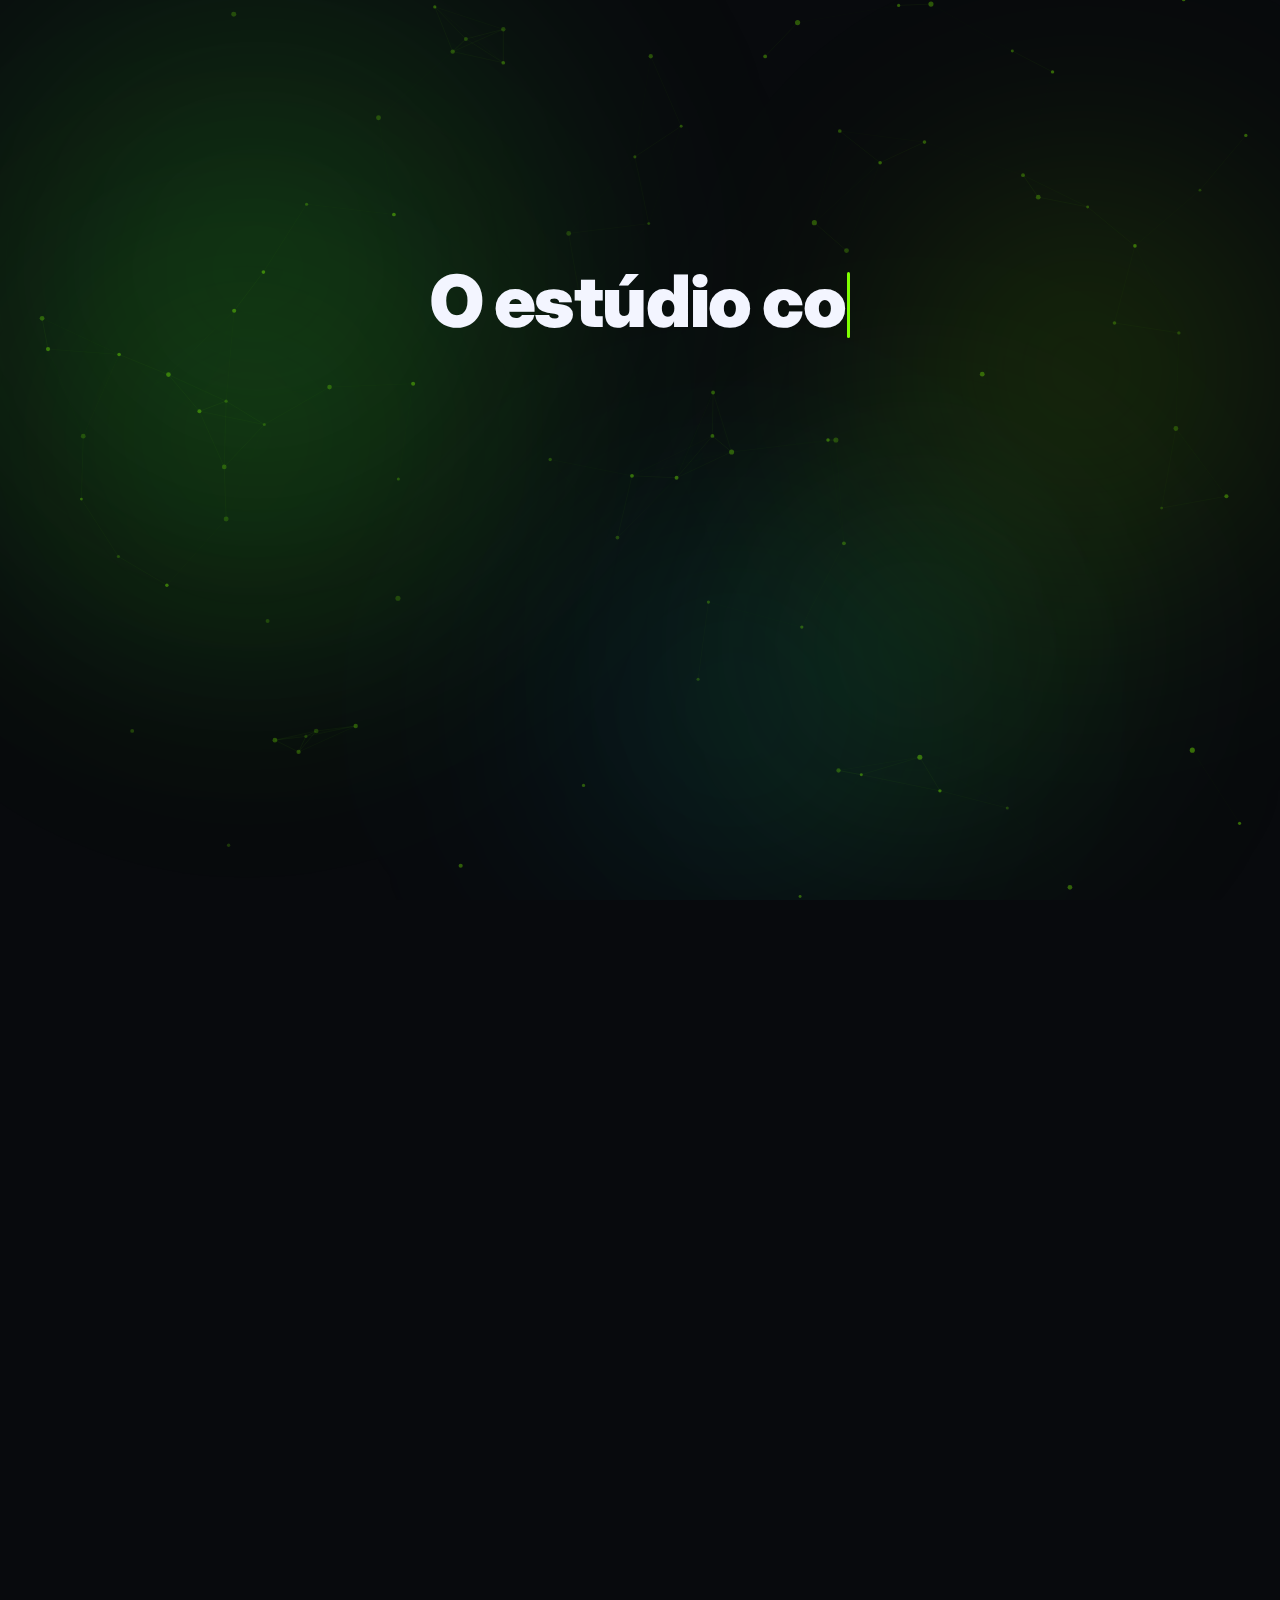
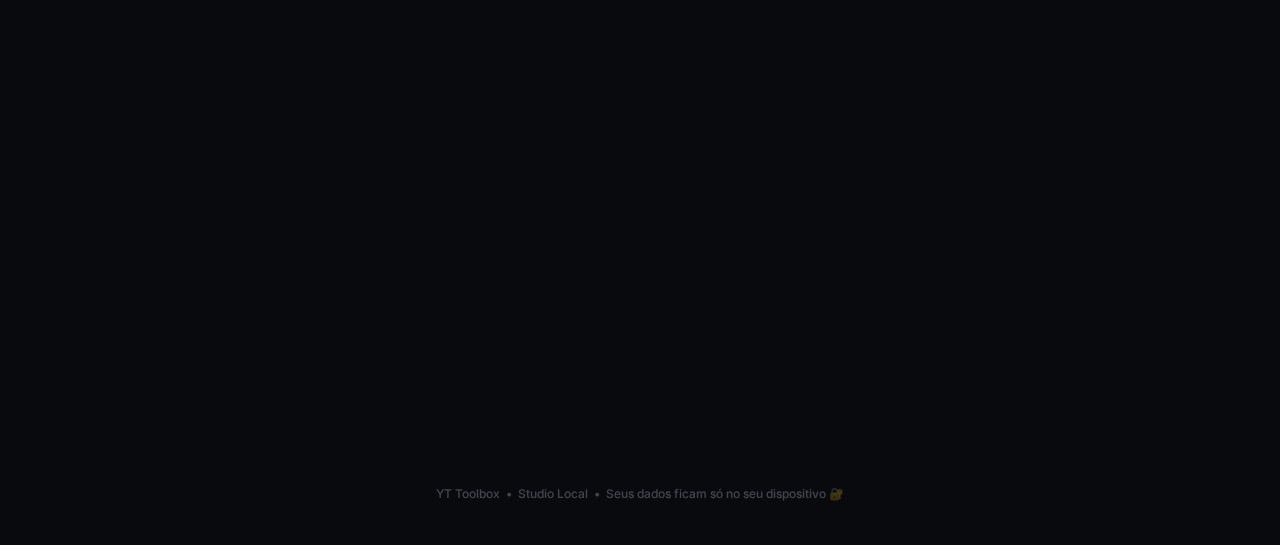
<file: index.html>
<!DOCTYPE html>
<html lang="pt-br" data-theme="dark">

<head>
  <link rel="stylesheet" href="style.css">
  <meta charset="UTF-8" />
  <meta name="viewport" content="width=device-width, initial-scale=1" />
  <title>YT Toolbox — do Jurilson</title>

  <!-- Guard de sessão: redireciona para landing se não autenticado -->
  <script>
    (function () {
      if (!localStorage.getItem('yt_session_v1')) {
        window.location.replace('landing.html');
      }
    })();
  </script>

</head>

<body>
  <div class="container">
    <div class="header">
      <div class="brand">
        <h1>YT Toolbox do JURILSON GAMEPLAY</h1>
        <span class="pill">Studio <b>Local</b> • Shorts + Longos</span>
      </div>
      <div style="display:flex;gap:8px;align-items:center">
        <button class="icon-btn" id="themeToggle" aria-label="Alternar tema" title="Tema">🌓</button>
        <button class="icon-btn" id="btnLogout" aria-label="Sair da conta" title="Sair"
          style="font-size:16px">🚪</button>
      </div>
    </div>

    <!-- Barra principal (sempre visível) -->
    <div class="card searchbar" aria-label="Barra principal">
      <div class="field">
        <span class="hint">🔗</span>
        <input id="videoUrl" type="text" placeholder="Cole o link do vídeo do YouTube…" autocomplete="off" />
      </div>
      <button class="btn btn-primary" id="btnAnalisar"><span id="analisarIcon">⚡</span><span
          id="analisarText">Analisar</span></button>
      <button class="btn btn-ghost" id="btnLimpar" title="Limpar">✕</button>
    </div>

    <div class="stack" style="margin-top:14px">
      <div class="ia-grid">
        <a href="https://chatgpt.com/" target="_blank" rel="noreferrer">🤖 ChatGPT</a>
        <a href="https://gemini.google.com/" target="_blank" rel="noreferrer">♊ Gemini</a>
        <a href="https://claude.ai/" target="_blank" rel="noreferrer">🎭 Claude</a>
        <a href="https://notebooklm.google.com/" target="_blank" rel="noreferrer">📓 NotebookLM</a>
      </div>

      <!-- TOP NAV -->
      <div class="topnav" role="tablist" aria-label="Navegação principal">
        <button class="btn btn-tab" role="tab" aria-selected="true" data-top-tab="top-producao">⚙️ PRODUÇÃO</button>
        <button class="btn btn-tab" role="tab" aria-selected="false" data-top-tab="top-canais">📺 CANAIS PARA
          KIBE</button>
      </div>

      <!-- =========================
           ABA: PRODUÇÃO
      ========================== -->
      <section class="card panel" id="top-producao" role="tabpanel">
        <h2>PRODUÇÃO</h2>

        <!-- SUBNAV inside PRODUÇÃO -->
        <div class="subnav" role="tablist" aria-label="Seções de Produção">
          <button class="btn btn-tab" role="tab" aria-selected="true" data-sub-tab="sub-workflow">⚡ Workflow</button>
          <button class="btn btn-tab" role="tab" aria-selected="false" data-sub-tab="sub-prompts">🧠 Prompts</button>
          <button class="btn btn-tab" role="tab" aria-selected="false" data-sub-tab="sub-historico">🗂️
            Histórico</button>
          <button class="btn btn-tab" role="tab" aria-selected="false" data-sub-tab="sub-config">🧩 Config</button>
        </div>

        <div class="hr"></div>

        <!-- SUB: Workflow -->
        <section id="sub-workflow" role="tabpanel">
          <div class="card title-box" id="titleBox" style="margin-bottom:14px">
            <span class="title" id="videoTitle">—</span>
            <div class="title-actions">
              <a class="btn" id="linkYtOriginal" target="_blank" rel="noreferrer">🌐 YouTube</a>
              <button class="btn" id="btnCopiarTitulo">📋 Copiar título</button>
              <button class="btn" id="btnAbrirEditor">📝 Editor de Roteiro</button>
            </div>
          </div>

          <div class="card result">
            <div class="result-grid">
              <div class="stack">
                <div class="thumb">
                  <span class="badge" id="thumbBadge">THUMB</span>
                  <img id="thumbImgPreview" alt="Prévia da thumbnail" />
                </div>
                <a class="btn" id="btnDownloadThumb" target="_blank" rel="noreferrer">🖼️ Abrir Thumbnail</a>
              </div>

              <div class="actions">
                <a class="btn" id="linkVideo" target="_blank" rel="noreferrer">▶️ Abrir vídeo</a>
                <button class="btn" id="btnCopiarLink">🔗 Copiar link</button>

                <div class="row-2">
                  <a class="btn" href="https://youtubetotranscript.com/" target="_blank" rel="noreferrer">📝
                    Transcrição</a>
                  <a class="btn" href="https://toolkitsuite.com/youtube-tag-extractor/" target="_blank"
                    rel="noreferrer">🏷️ Tags</a>
                </div>

                <div class="hr"></div>

                <div class="row">
                  <span class="chip">Atalho rápido: copie um prompt pronto abaixo</span>
                  <div class="row-3">
                    <button class="btn" data-copy-prompt="thumb">🎯 Thumb</button>
                    <button class="btn" data-copy-prompt="short">📱 Shorts</button>
                    <button class="btn" data-copy-prompt="roteiro">✍️ Longos</button>
                  </div>
                </div>

                <p class="help">
                  Dica no Mac: rode com Live Server (VS Code) ou <b>python3 -m http.server 5500</b> para ficar liso como
                  app.
                </p>
              </div>
            </div>
          </div>
        </section>

        <!-- SUB: Prompts -->
        <section id="sub-prompts" role="tabpanel" hidden>
          <h2 style="margin-top:0">PROMPT MANAGER</h2>
          <p class="help">Edite seus prompts aqui e eles ficam salvos no seu Mac (localStorage). Export/Import na
            Config.</p>

          <div class="row-2">
            <div class="row">
              <label class="help" for="promptSelect"><b>Escolha o prompt</b></label>
              <select id="promptSelect">
                <option value="thumb">Thumbnail (CTR)</option>
                <option value="short">Shorts (gancho rápido)</option>
                <option value="roteiro">Vídeo longo (roteiro)</option>
              </select>
            </div>

            <div class="row">
              <label class="help" for="statusSelect"><b>Status padrão ao salvar automaticamente</b></label>
              <select id="statusSelect">
                <option value="IDEIA">IDEIA</option>
                <option value="ROTEIRO">ROTEIRO</option>
                <option value="GRAVADO">GRAVADO</option>
                <option value="EDITADO">EDITADO</option>
                <option value="POSTADO">POSTADO</option>
              </select>
            </div>
          </div>

          <div class="row" style="margin-top:10px">
            <textarea id="promptEditor" placeholder="Escreva/cole seu prompt aqui…"></textarea>
          </div>

          <div class="row-3">
            <button class="btn btn-primary" id="btnSalvarPrompt">💾 Salvar prompt</button>
            <button class="btn" id="btnCopiarPromptAtual">📋 Copiar prompt</button>
            <button class="btn btn-danger" id="btnResetPrompt">↩︎ Restaurar padrão</button>
          </div>
        </section>

        <!-- SUB: Histórico -->
        <section id="sub-historico" role="tabpanel" hidden>
          <div class="history-head">
            <h3>ARQUIVO RECENTE</h3>
            <div class="history-tools">
              <input class="mini-input" id="historySearch" placeholder="Buscar por título…" />
              <select class="mini-input" id="historyFilterStatus" style="width:160px">
                <option value="">Status: todos</option>
                <option value="IDEIA">IDEIA</option>
                <option value="ROTEIRO">ROTEIRO</option>
                <option value="GRAVADO">GRAVADO</option>
                <option value="EDITADO">EDITADO</option>
                <option value="POSTADO">POSTADO</option>
              </select>
              <button class="btn btn-danger" id="btnLimparHistorico">Limpar tudo</button>
            </div>
          </div>

          <div class="grid-cards" id="historyGrid"></div>
        </section>

        <!-- SUB: Config -->
        <section id="sub-config" role="tabpanel" hidden>
          <h2 style="margin-top:0">CONFIG (BACKUP/RESTORE)</h2>
          <p class="help">Backup/restore das configurações (prompts + histórico + roteiros + canais) em JSON.</p>

          <div class="row-2">
            <button class="btn btn-primary" id="btnExportar">⬇️ Exportar JSON</button>
            <label class="btn" for="importFile" style="cursor:pointer">⬆️ Importar JSON</label>
            <input id="importFile" type="file" accept="application/json" style="display:none">
          </div>

          <div class="hr"></div>

          <div class="row-2">
            <button class="btn btn-danger" id="btnResetTudo">⚠️ Resetar tudo</button>
            <button class="btn" id="btnAbrirPastaDica">💡 Dica: “App” no Mac</button>
          </div>

          <div class="card" style="margin-top:12px; padding:14px">
            <p class="help" id="dicaTexto" style="margin:0">
              Para rodar como app local no Mac: abra no VS Code com Live Server, ou no Terminal execute:
              <b>python3 -m http.server 5500</b> na pasta do projeto e acesse <b>http://localhost:5500</b>.
            </p>
          </div>
        </section>
      </section>

      <!-- =========================
           ABA: CANAIS PARA KIBE
      ========================== -->
      <section class="card panel" id="top-canais" role="tabpanel" hidden>
        <h2>CANAIS PARA KIBE</h2>
        <p class="help">
          Aqui é sua lista de canais para <b>referência/inspiração</b>: você salva link, nicho e notas.
          (Dica: use pra estudar estrutura, títulos, thumbnails e ganchos — sem copiar conteúdo literal.)
        </p>

        <div class="card" style="padding:14px">
          <div class="row-3">
            <input class="mini-input" id="chNome" placeholder="Nome do canal (opcional)" />
            <input class="mini-input" id="chNicho" placeholder="Nicho (ex.: INSS, finanças, games…)" />
            <button class="btn btn-primary" id="btnAddCanal">➕ Adicionar</button>
          </div>
          <div class="row" style="margin-top:10px">
            <input class="mini-input" id="chUrl"
              placeholder="Cole o link do canal (YouTube) — ex.: https://www.youtube.com/@canal" />
          </div>
          <div class="row" style="margin-top:10px">
            <textarea id="chNotas" placeholder="Notas rápidas (o que você quer estudar nesse canal?)"
              style="min-height:120px"></textarea>
          </div>
        </div>

        <div class="history-head" style="margin-top:14px">
          <h3>LISTA</h3>
          <div class="history-tools">
            <input class="mini-input" id="canalSearch" placeholder="Buscar canal…" />
            <input class="mini-input" id="canalFilterNicho" placeholder="Filtrar por nicho…" style="width:180px" />
            <button class="btn btn-danger" id="btnLimparCanais">Limpar canais</button>
          </div>
        </div>

        <div class="grid-cards" id="canaisGrid"></div>
      </section>

    </div>
  </div>

  <!-- Toast -->
  <div class="toast" id="toast">Copiado ✅</div>

  <!-- Modal: Editor de Roteiro -->
  <div class="modal" id="roteiroModal" aria-hidden="true">
    <div class="modal-backdrop" data-close="true"></div>

    <div class="modal-card" role="dialog" aria-modal="true" aria-label="Editor de roteiro">
      <div class="modal-head">
        <div>
          <div style="font-weight:950;font-size:13px">Editor de Roteiro</div>
          <div style="font-size:11px; opacity:.7; font-weight:850" id="roteiroMeta">Roteiro global (não vinculado)</div>
        </div>
        <button class="btn btn-ghost" id="btnFecharEditor">✕</button>
      </div>

      <textarea id="roteiroEditor" placeholder="Cole seu roteiro aqui…"></textarea>

      <div class="modal-actions">
        <button class="btn btn-primary" id="btnSalvarRoteiro">💾 Salvar agora</button>
        <button class="btn" id="btnCopiarRoteiro">📋 Copiar</button>
        <button class="btn" id="btnBaixarRoteiro">⬇️ Baixar .txt</button>
        <button class="btn btn-danger" id="btnLimparRoteiro">Limpar</button>
      </div>
    </div>
  </div>

  <script src="script.js"></script>

  <!-- Lógica de logout -->
  <script>
    document.getElementById('btnLogout').addEventListener('click', function () {
      if (confirm('Deseja sair da sua conta?')) {
        localStorage.removeItem('yt_session_v1');
        window.location.replace('login.html');
      }
    });
  </script>
</body>

</html>
</file>
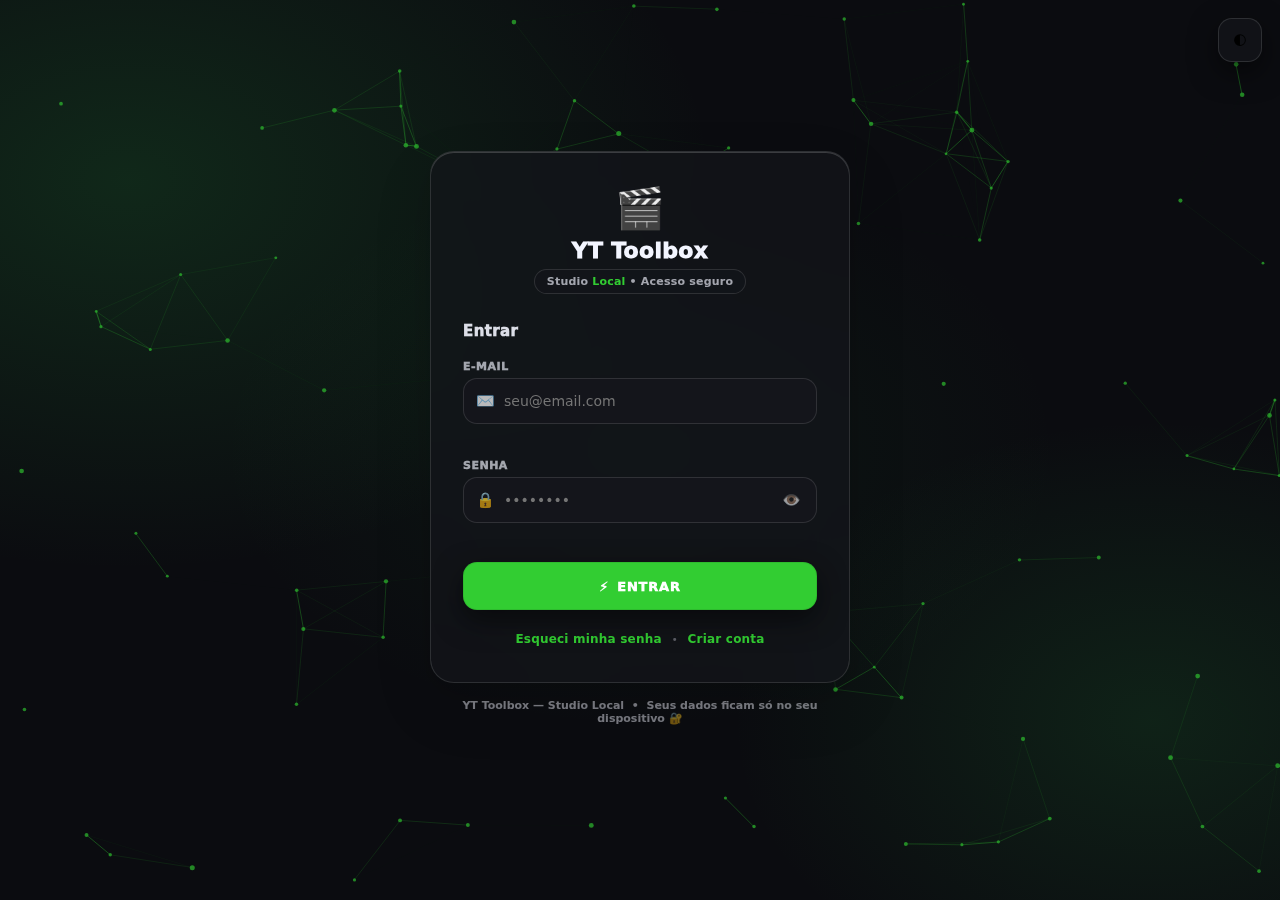
<file: hub.html>
<!DOCTYPE html>
<html lang="pt-br" data-theme="dark">

<head>
    <meta charset="UTF-8" />
    <meta name="viewport" content="width=device-width, initial-scale=1" />
    <title>Hub — YT Toolbox</title>
    <meta name="description" content="Escolha seu destino no YT Toolbox Studio Local." />

    <!-- Guard de sessão: redireciona para login se não autenticado -->
    <script>
        (function () {
            if (!localStorage.getItem('yt_session_v1')) {
                window.location.replace('login.html');
            }
        })();
    </script>

    <link rel="stylesheet" href="style.css" />
    <link rel="stylesheet" href="hub.css" />
</head>

<body class="hub-body">

    <!-- Canvas rede neural (reutilizamos a mesma engine) -->
    <canvas id="hubCanvas"></canvas>

    <!-- Header -->
    <header class="hub-header">
        <div class="hub-brand">
            <span class="hub-logo">🎬</span>
            <span class="hub-brand-name">YT Toolbox</span>
            <span class="pill">Studio <b>Local</b></span>
        </div>
        <div class="hub-header-actions">
            <span class="hub-user-badge" id="hubUserBadge">👤</span>
            <button class="icon-btn" id="hubThemeToggle" aria-label="Alternar tema" title="Tema">🌓</button>
            <button class="icon-btn" id="hubLogout" aria-label="Sair" title="Sair" style="font-size:16px">🚪</button>
        </div>
    </header>

    <!-- Conteúdo principal -->
    <main class="hub-main" role="main">

        <!-- Saudação -->
        <div class="hub-greeting">
            <h1 class="hub-title">Para onde vamos hoje?</h1>
            <p class="hub-subtitle">Escolha uma ferramenta para continuar</p>
        </div>

        <!-- Cards de destino -->
        <div class="hub-grid">

            <!-- Card 1: YT Toolbox Dashboard -->
            <a href="index.html" class="hub-card hub-card--active" id="cardDashboard"
                aria-label="Acessar YT Toolbox Dashboard">
                <div class="hub-card-glow"></div>
                <div class="hub-card-icon">⚡</div>
                <div class="hub-card-body">
                    <h2 class="hub-card-title">YT Toolbox</h2>
                    <p class="hub-card-desc">
                        WorkFlow completo do YT ToolBox — analise vídeos, gerencie prompts, histórico e
                        canais de referência.
                    </p>
                    <div class="hub-card-tags">
                        <span class="hub-tag">📊 Análise</span>
                        <span class="hub-tag">🧠 Prompts</span>
                        <span class="hub-tag">🗂️ Histórico</span>
                        <span class="hub-tag">📺 Canais</span>
                    </div>
                </div>
                <div class="hub-card-cta">
                    <span>Acessar</span>
                    <span class="hub-arrow">→</span>
                </div>
            </a>

            <!-- Card 2: Banco de Ideias (em breve) -->
            <div class="hub-card hub-card--soon" id="cardBancoIdeias" aria-label="Banco de Ideias — Em breve"
                tabindex="0">
                <div class="hub-card-glow hub-card-glow--soon"></div>
                <div class="hub-soon-badge">EM BREVE</div>
                <div class="hub-card-icon hub-card-icon--muted">💡</div>
                <div class="hub-card-body">
                    <h2 class="hub-card-title">Banco de Ideias</h2>
                    <p class="hub-card-desc">
                        Capture, organize e filtre suas ideias de vídeo com tags, nicho e status — nunca perca uma boa
                        ideia de pauta.
                    </p>
                    <div class="hub-card-tags">
                        <span class="hub-tag hub-tag--muted">🗃️ Organização</span>
                        <span class="hub-tag hub-tag--muted">🏷️ Tags</span>
                        <span class="hub-tag hub-tag--muted">🔍 Filtros</span>
                        <span class="hub-tag hub-tag--muted">📌 Pautas</span>
                    </div>
                </div>
                <div class="hub-card-cta hub-card-cta--muted">
                    <span>Em desenvolvimento</span>
                    <span class="hub-arrow">🔒</span>
                </div>
            </div>

        </div>

        <!-- Rodapé -->
        <p class="hub-footer">YT Toolbox — Studio Local &nbsp;•&nbsp; Seus dados ficam só no seu dispositivo 🔐</p>

    </main>

    <!-- Toast -->
    <div class="toast" id="hubToast"></div>

    <script src="hub.js"></script>
</body>

</html>
</file>
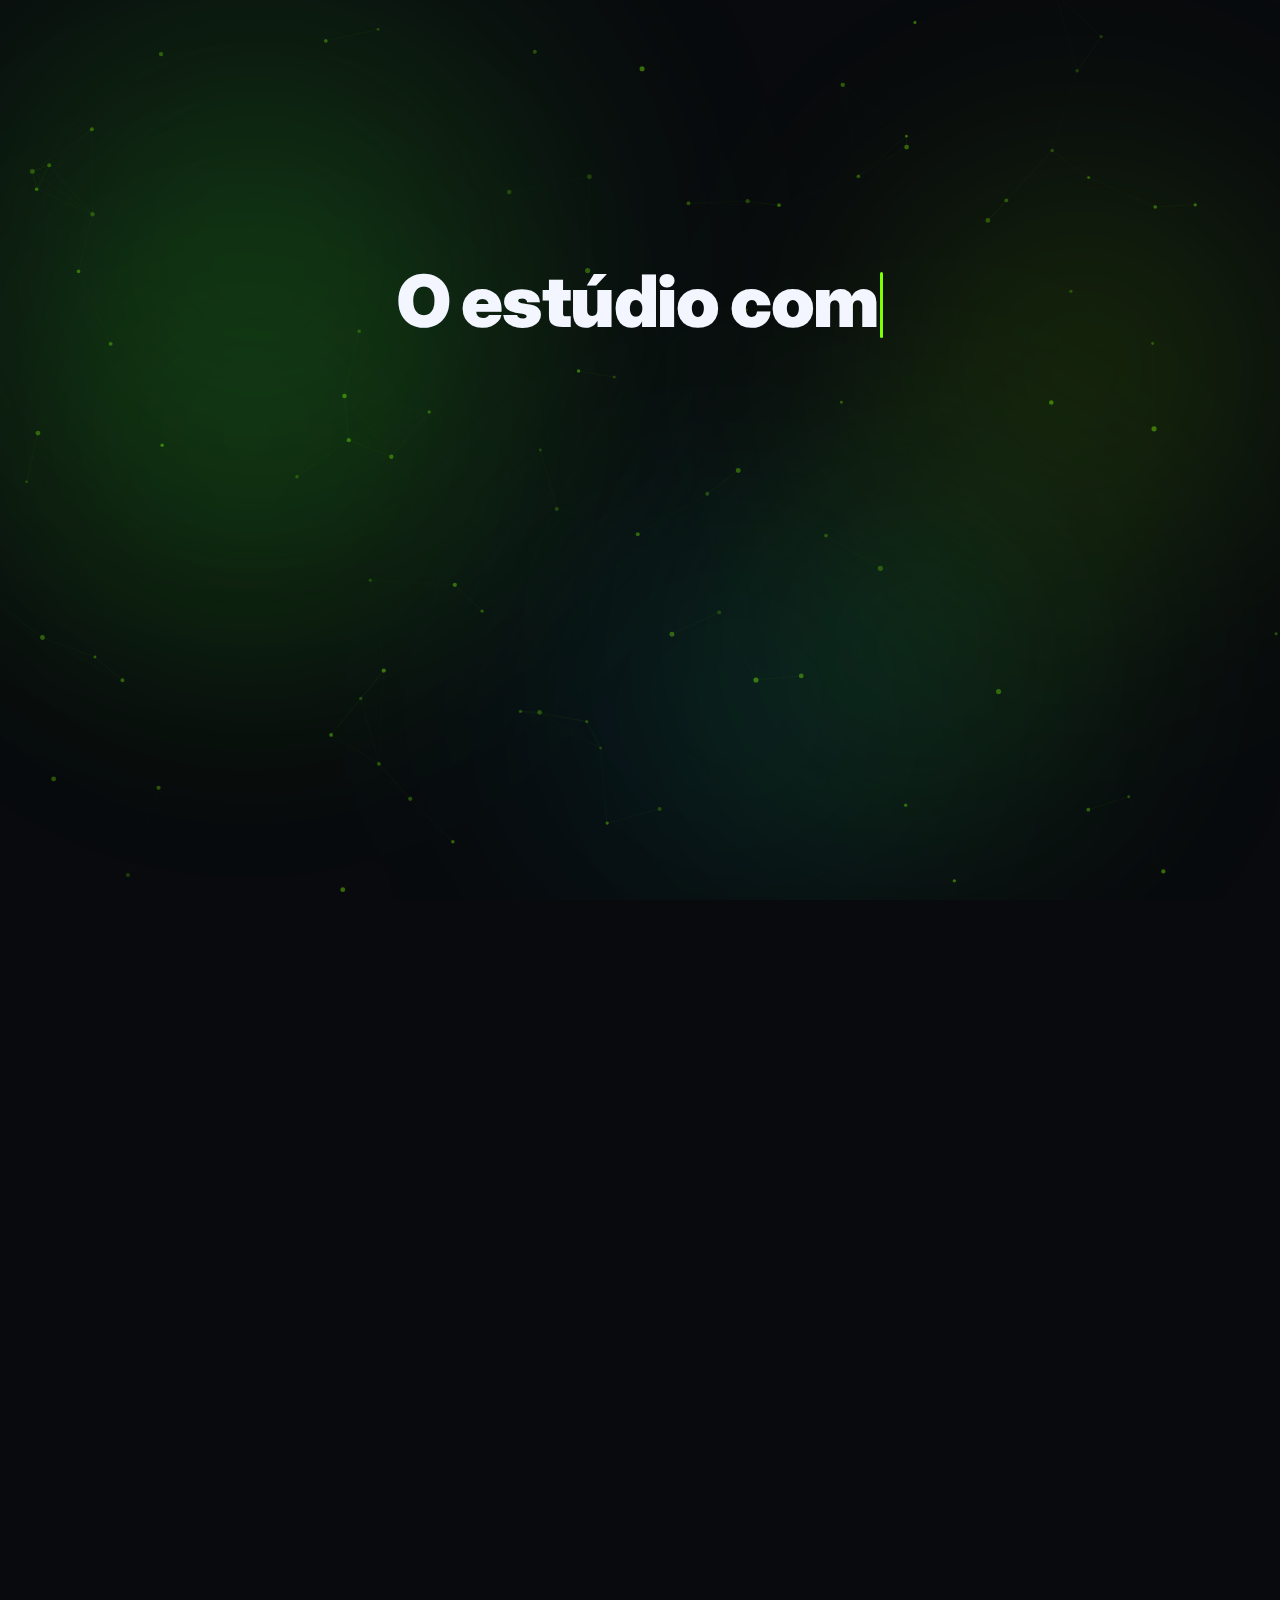
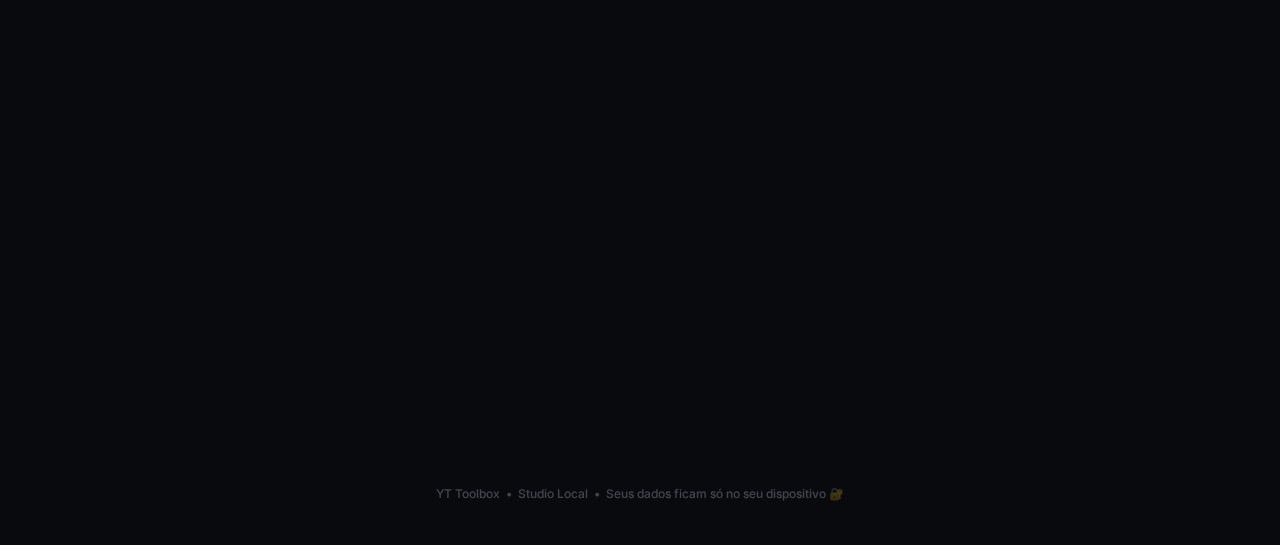
<file: landing.html>
<!DOCTYPE html>
<html lang="pt-br" data-theme="dark">

<head>
    <meta charset="UTF-8" />
    <meta name="viewport" content="width=device-width, initial-scale=1" />
    <title>YT Toolbox — Studio Local para Criadores</title>
    <meta name="description"
        content="YT Toolbox é o seu estúdio local completo para criadores de conteúdo do YouTube. Gerencie títulos, thumbnails, roteiros e muito mais." />
    <link rel="preconnect" href="https://fonts.googleapis.com" />
    <link rel="preconnect" href="https://fonts.gstatic.com" crossorigin />
    <link href="https://fonts.googleapis.com/css2?family=Inter:wght@400;500;600;700;800;900&display=swap"
        rel="stylesheet" />
    <link rel="stylesheet" href="style.css" />
    <link rel="stylesheet" href="landing.css" />
</head>

<body class="lp-body">

    <!-- Canvas: partículas de fundo -->
    <canvas id="lpCanvas"></canvas>

    <!-- Orbs de luz neon — fundo contínuo e fluido -->
    <div class="lp-glow-bg" aria-hidden="true">
        <div class="lp-orb lp-orb--1"></div>
        <div class="lp-orb lp-orb--2"></div>
        <div class="lp-orb lp-orb--3"></div>
        <div class="lp-orb lp-orb--4"></div>
        <div class="lp-orb lp-orb--5"></div>
    </div>

    <!-- ===================== NAVBAR ===================== -->
    <nav class="lp-nav lp-pending" id="lpNav" data-reveal="0" role="navigation" aria-label="Navegação principal">
        <div class="lp-nav-inner">
            <!-- Logo -->
            <a href="#" class="lp-logo" aria-label="YT Toolbox início">
                <span class="lp-logo-icon">🎬</span>
                <span class="lp-logo-text">YT <strong>Toolbox</strong></span>
            </a>

            <!-- Ações do topo -->
            <div class="lp-nav-actions">
                <a href="login.html" class="btn lp-btn-login" id="btnNavLogin">
                    Fazer login
                </a>
                <!-- Botão Criar Conta com efeito de luz circundante -->
                <a href="login.html#criar" class="lp-btn-signup" id="btnNavSignup" aria-label="Criar conta grátis">
                    <span class="lp-btn-signup-light"></span>
                    <span class="lp-btn-signup-text">✨ Criar conta</span>
                </a>
            </div>
        </div>
    </nav>

    <!-- ===================== HERO ===================== -->
    <main>
        <section class="lp-hero" aria-labelledby="heroTitle">
            <div class="lp-hero-badge lp-pending" data-reveal="1">
                <span>🚀</span>
                <span>Studio Local • Seus dados ficam só no seu dispositivo</span>
            </div>
            <h1 class="lp-hero-title" id="heroTitle" aria-label="O estúdio completo para criadores do YouTube">
                <span id="typeLine1"></span><span class="lp-type-cursor" id="typeCursor1">|</span><br />
                <span class="lp-gradient-text" id="typeLine2"></span><span class="lp-type-cursor lp-type-cursor--hide"
                    id="typeCursor2">|</span>
            </h1>
            <p class="lp-hero-desc lp-pending" data-reveal="2">
                Gere títulos otimizados, crie thumbnails, escreva roteiros com IA e
                acompanhe todos os seus vídeos — tudo rodando localmente, sem
                depender de nenhuma nuvem.
            </p>
            <div class="lp-hero-ctas lp-pending" data-reveal="3">
                <a href="login.html#criar" class="lp-btn-signup lp-btn-signup--lg" id="btnHeroCriar"
                    aria-label="Criar conta grátis">
                    <span class="lp-btn-signup-light"></span>
                    <span class="lp-btn-signup-text">✨ Criar conta grátis</span>
                </a>
                <a href="login.html" class="btn lp-btn-login lp-btn-login--lg" id="btnHeroLogin">
                    Já tenho conta →
                </a>
            </div>
            <!-- Stats rápidas -->
            <div class="lp-stats lp-pending" data-reveal="4" aria-label="Estatísticas da plataforma">
                <div class="lp-stat">
                    <span class="lp-stat-num">100%</span>
                    <span class="lp-stat-label">Local & Privado</span>
                </div>
                <div class="lp-stat-sep"></div>
                <div class="lp-stat">
                    <span class="lp-stat-num">∞</span>
                    <span class="lp-stat-label">Vídeos gerenciados</span>
                </div>
                <div class="lp-stat-sep"></div>
                <div class="lp-stat">
                    <span class="lp-stat-num">0</span>
                    <span class="lp-stat-label">Assinatura mensal</span>
                </div>
            </div>
        </section>

        <!-- ===================== FEATURES ===================== -->
        <section class="lp-features" aria-label="Funcionalidades">
            <div class="lp-section-header">
                <h2 class="lp-section-title">Tudo que você precisa em <span class="lp-scribble-wrap">um só lugar<svg
                            class="lp-scribble-svg" viewBox="0 0 260 18" aria-hidden="true" preserveAspectRatio="none">
                            <path class="lp-scribble-path"
                                d="M4,10 C30,4 60,16 90,8 C120,1 150,15 180,7 C210,1 235,14 256,9" />
                        </svg></span></h2>
                <p class="lp-section-sub">Ferramentas poderosas pensadas para quem leva o canal a sério.</p>
            </div>
            <div class="lp-features-grid">

                <article class="lp-feature-card" tabindex="0">
                    <div class="lp-feature-icon">🎯</div>
                    <h3 class="lp-feature-title">Títulos com IA</h3>
                    <p class="lp-feature-desc">Gere dezenas de opções de títulos otimizados para SEO e CTR com um
                        clique.</p>
                </article>

                <article class="lp-feature-card" tabindex="0">
                    <div class="lp-feature-icon">🖼️</div>
                    <h3 class="lp-feature-title">Thumbnails</h3>
                    <p class="lp-feature-desc">Crie conceitos de thumbnail com textos, cores e layouts de alta
                        conversão.</p>
                </article>

                <article class="lp-feature-card" tabindex="0">
                    <div class="lp-feature-icon">📝</div>
                    <h3 class="lp-feature-title">Roteiros</h3>
                    <p class="lp-feature-desc">Escreva roteiros completos com estrutura de gancho, desenvolvimento e
                        CTA.</p>
                </article>

                <article class="lp-feature-card" tabindex="0">
                    <div class="lp-feature-icon">📊</div>
                    <h3 class="lp-feature-title">Dashboard de Vídeos</h3>
                    <p class="lp-feature-desc">Acompanhe o histórico de todos os seus vídeos com métricas e status.</p>
                </article>

                <article class="lp-feature-card" tabindex="0">
                    <div class="lp-feature-icon">📺</div>
                    <h3 class="lp-feature-title">Multi-canal</h3>
                    <p class="lp-feature-desc">Gerencie vários canais do YouTube separados em um único painel central.
                    </p>
                </article>

                <article class="lp-feature-card" tabindex="0">
                    <div class="lp-feature-icon">🔐</div>
                    <h3 class="lp-feature-title">100% Privado</h3>
                    <p class="lp-feature-desc">Seus dados ficam só no seu dispositivo. Sem servidores externos, sem
                        assinatura.</p>
                </article>

            </div>
        </section>

        <!-- ===================== CTA FINAL ===================== -->
        <section class="lp-cta-section" aria-label="Chamada para ação">
            <div class="lp-cta-card">
                <div class="lp-cta-glow"></div>
                <h2 class="lp-cta-title">Pronto para turbinar seu canal?</h2>
                <p class="lp-cta-desc">Crie sua conta agora e comece a usar o YT Toolbox em segundos. É gratuito.</p>
                <a href="login.html#criar" class="lp-btn-signup lp-btn-signup--xl" id="btnCtaCriar"
                    aria-label="Criar conta grátis agora">
                    <span class="lp-btn-signup-light"></span>
                    <span class="lp-btn-signup-text">🚀 Começar agora — de graça</span>
                </a>
            </div>
        </section>
    </main>

    <!-- ===================== FOOTER ===================== -->
    <footer class="lp-footer" role="contentinfo">
        <p>YT Toolbox &nbsp;•&nbsp; Studio Local &nbsp;•&nbsp; Seus dados ficam só no seu dispositivo 🔐</p>
    </footer>

    <script src="landing.js"></script>
</body>

</html>
</file>
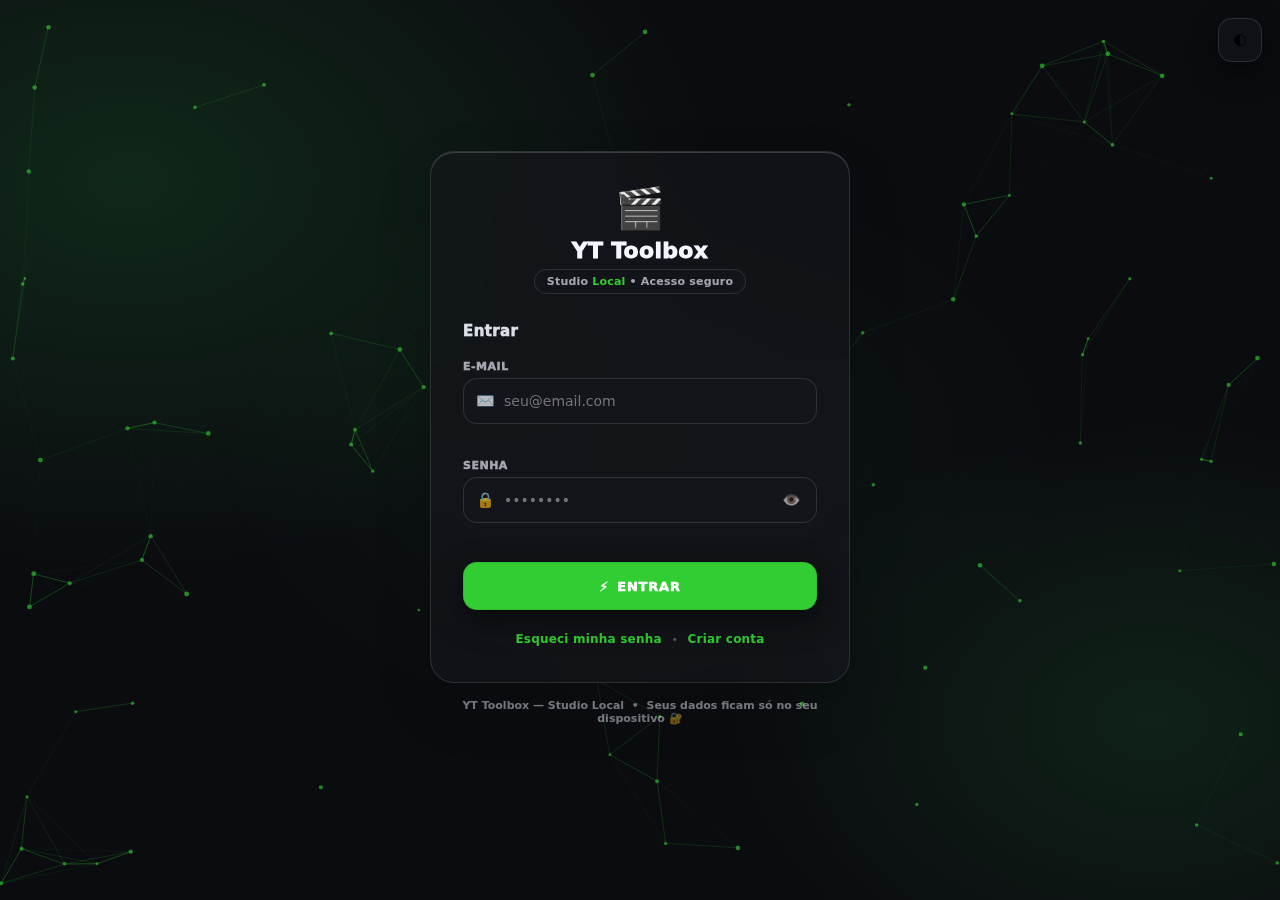
<file: login.html>
<!DOCTYPE html>
<html lang="pt-br" data-theme="dark">

<head>
    <meta charset="UTF-8" />
    <meta name="viewport" content="width=device-width, initial-scale=1" />
    <title>Login — YT Toolbox</title>
    <link rel="stylesheet" href="style.css" />
    <link rel="stylesheet" href="login.css" />
</head>

<body class="login-body">

    <!-- Canvas: efeito de rede neural interativa -->
    <canvas id="neuralCanvas"></canvas>

    <!-- Botão alternar tema (canto superior direito) -->
    <button class="icon-btn login-theme-btn" id="loginThemeToggle" aria-label="Alternar tema" title="Tema">🌓</button>

    <!-- Card principal de login -->
    <div class="login-wrapper" role="main">
        <div class="login-card" id="loginCard">

            <!-- Cabeçalho da marca -->
            <div class="login-brand">
                <div class="login-logo">🎬</div>
                <h1 class="login-title">YT Toolbox</h1>
                <span class="login-subtitle">Studio <b>Local</b> • Acesso seguro</span>
            </div>

            <!-- ==============================
           TELA: LOGIN
      ============================== -->
            <div id="screenLogin">
                <h2 class="login-form-title">Entrar</h2>

                <form id="formLogin" novalidate>
                    <!-- Campo: E-mail -->
                    <div class="login-field">
                        <label class="login-label" for="loginEmail">E-mail</label>
                        <div class="login-input-wrap">
                            <span class="login-icon">✉️</span>
                            <input id="loginEmail" class="login-input" type="email" placeholder="seu@email.com"
                                autocomplete="email" required />
                        </div>
                        <span class="login-error" id="loginEmailError"></span>
                    </div>

                    <!-- Campo: Senha -->
                    <div class="login-field">
                        <label class="login-label" for="loginPassword">Senha</label>
                        <div class="login-input-wrap">
                            <span class="login-icon">🔒</span>
                            <input id="loginPassword" class="login-input" type="password" placeholder="••••••••"
                                autocomplete="current-password" required />
                            <button type="button" class="login-toggle-eye" id="btnToggleEye"
                                aria-label="Mostrar/ocultar senha" title="Mostrar senha">👁️</button>
                        </div>
                        <span class="login-error" id="loginPassError"></span>
                    </div>

                    <!-- Feedback geral -->
                    <div class="login-alert" id="loginAlert" role="alert" aria-live="polite"></div>

                    <!-- Botão principal: Entrar -->
                    <button class="btn btn-primary login-btn-submit" type="submit" id="btnEntrar">
                        <span id="btnEntrarIcon">⚡</span>
                        <span id="btnEntrarText">Entrar</span>
                    </button>
                </form>

                <!-- Links secundários -->
                <div class="login-links">
                    <button class="login-link" id="btnIrEsqueci" type="button">Esqueci minha senha</button>
                    <span class="login-sep">•</span>
                    <button class="login-link" id="btnIrCriarConta" type="button">Criar conta</button>
                </div>
            </div>

            <!-- ==============================
           TELA: RECUPERAR SENHA
      ============================== -->
            <div id="screenEsqueci" hidden>
                <h2 class="login-form-title">Recuperar senha</h2>
                <p class="login-help-text">Informe seu e-mail e enviaremos as instruções de redefinição.</p>

                <form id="formEsqueci" novalidate>
                    <div class="login-field">
                        <label class="login-label" for="esqueciEmail">E-mail</label>
                        <div class="login-input-wrap">
                            <span class="login-icon">✉️</span>
                            <input id="esqueciEmail" class="login-input" type="email" placeholder="seu@email.com"
                                autocomplete="email" required />
                        </div>
                        <span class="login-error" id="esqueciEmailError"></span>
                    </div>

                    <div class="login-alert" id="esqueciAlert" role="alert" aria-live="polite"></div>

                    <button class="btn btn-primary login-btn-submit" type="submit" id="btnEnviarRecuperacao">
                        <span>📧</span>
                        <span>Enviar e-mail de recuperação</span>
                    </button>
                </form>

                <div class="login-links">
                    <button class="login-link" id="btnVoltarLogin" type="button">← Voltar ao login</button>
                </div>
            </div>

            <!-- ==============================
           TELA: CRIAR CONTA
      ============================== -->
            <div id="screenCriar" hidden>
                <h2 class="login-form-title">Criar conta</h2>

                <form id="formCriar" novalidate>
                    <!-- Nome -->
                    <div class="login-field">
                        <label class="login-label" for="criarNome">Nome</label>
                        <div class="login-input-wrap">
                            <span class="login-icon">👤</span>
                            <input id="criarNome" class="login-input" type="text" placeholder="Seu nome"
                                autocomplete="name" required />
                        </div>
                        <span class="login-error" id="criarNomeError"></span>
                    </div>

                    <!-- E-mail -->
                    <div class="login-field">
                        <label class="login-label" for="criarEmail">E-mail</label>
                        <div class="login-input-wrap">
                            <span class="login-icon">✉️</span>
                            <input id="criarEmail" class="login-input" type="email" placeholder="seu@email.com"
                                autocomplete="email" required />
                        </div>
                        <span class="login-error" id="criarEmailError"></span>
                    </div>

                    <!-- Senha -->
                    <div class="login-field">
                        <label class="login-label" for="criarPassword">Senha</label>
                        <div class="login-input-wrap">
                            <span class="login-icon">🔒</span>
                            <input id="criarPassword" class="login-input" type="password"
                                placeholder="Mínimo 6 caracteres" autocomplete="new-password" required />
                        </div>
                        <span class="login-error" id="criarPassError"></span>
                    </div>

                    <!-- Confirmar Senha -->
                    <div class="login-field">
                        <label class="login-label" for="criarConfirm">Confirmar senha</label>
                        <div class="login-input-wrap">
                            <span class="login-icon">🔏</span>
                            <input id="criarConfirm" class="login-input" type="password" placeholder="Repita a senha"
                                autocomplete="new-password" required />
                        </div>
                        <span class="login-error" id="criarConfirmError"></span>
                    </div>

                    <div class="login-alert" id="criarAlert" role="alert" aria-live="polite"></div>

                    <button class="btn btn-primary login-btn-submit" type="submit" id="btnCriarConta">
                        <span>✨</span>
                        <span>Criar minha conta</span>
                    </button>
                </form>

                <div class="login-links">
                    <button class="login-link" id="btnVoltarLoginDeCriar" type="button">← Já tenho conta</button>
                </div>
            </div>

        </div>

        <!-- Rodapé sutil -->
        <p class="login-footer">YT Toolbox — Studio Local &nbsp;•&nbsp; Seus dados ficam só no seu dispositivo 🔐</p>
    </div>

    <!-- Toast (reutilizado do estilo base) -->
    <div class="toast" id="loginToast"></div>

    <script src="login.js"></script>
</body>

</html>
</file>
<file: style.css>
:root {
  --bg: #f6f7fb;
  --surface: #fff;
  --surface2: rgba(255, 255, 255, .72);
  --text: #121318;
  --muted: rgba(18, 19, 24, .62);
  --border: rgba(18, 19, 24, .10);
  --shadow: 0 10px 30px rgba(0, 0, 0, .08);
  --shadow2: 0 6px 18px rgba(0, 0, 0, .10);
  --brand: #28a745;
  --brand2: #1f8b39;
  --danger: #ff3b30;
  --warn: #ff9f0a;
  --focus: 0 0 0 4px rgba(40, 167, 69, .18);
  --r: 18px;
  --font: ui-sans-serif, system-ui, -apple-system, BlinkMacSystemFont, "SF Pro Display", "Segoe UI", Roboto, Arial, sans-serif;
}

[data-theme="dark"] {
  --bg: #0b0c10;
  --surface: #14151b;
  --surface2: rgba(20, 21, 27, .72);
  --text: #f3f5ff;
  --muted: rgba(243, 245, 255, .65);
  --border: rgba(255, 255, 255, .12);
  --shadow: 0 18px 48px rgba(0, 0, 0, .55);
  --shadow2: 0 10px 28px rgba(0, 0, 0, .50);
  --brand: #32CD32;
  --brand2: #23a823;
  --danger: #ff453a;
  --warn: #ffd60a;
  --focus: 0 0 0 4px rgba(50, 205, 50, .20);
}

* {
  box-sizing: border-box
}

html,
body {
  height: 100%
}

body {
  margin: 0;
  font-family: var(--font);
  color: var(--text);
  background: radial-gradient(1200px 500px at 15% -10%, rgba(40, 167, 69, .12), transparent 60%),
    radial-gradient(900px 500px at 90% 0%, rgba(40, 167, 69, .10), transparent 55%),
    var(--bg);
  padding: 80px 0 64px;
  transition: background .25s ease, color .25s ease;
}

a {
  color: inherit;
  text-decoration: none
}

button,
input,
textarea,
select {
  font-family: inherit
}

:focus-visible {
  outline: none;
  box-shadow: var(--focus);
  border-color: rgba(40, 167, 69, .35) !important
}

.container {
  width: min(1120px, calc(100% - 40px));
  margin: 0 auto;
}

.header {
  position: fixed;
  top: 0;
  left: 0;
  right: 0;
  z-index: 900;
  display: flex;
  align-items: center;
  justify-content: space-between;
  gap: 12px;
  padding: 10px 20px;
  background: var(--surface2);
  backdrop-filter: blur(16px);
  -webkit-backdrop-filter: blur(16px);
  border-bottom: 1px solid var(--border);
  box-shadow: 0 2px 16px rgba(0, 0, 0, .07);
}

.brand {
  display: flex;
  align-items: baseline;
  gap: 10px;
  flex-wrap: wrap;
}

.brand h1 {
  margin: 0;
  font-size: 18px;
  font-weight: 950;
  letter-spacing: .2px
}

.pill {
  display: inline-flex;
  align-items: center;
  gap: 8px;
  padding: 8px 12px;
  border-radius: 999px;
  border: 1px solid var(--border);
  background: var(--surface2);
  backdrop-filter: blur(10px);
  box-shadow: var(--shadow2);
  color: var(--muted);
  font-size: 12px;
  font-weight: 850;
}

.pill b {
  color: var(--brand)
}

.icon-btn {
  width: 44px;
  height: 44px;
  border-radius: 14px;
  border: 1px solid var(--border);
  background: var(--surface2);
  backdrop-filter: blur(10px);
  box-shadow: var(--shadow2);
  display: grid;
  place-items: center;
  cursor: pointer;
  transition: transform .15s ease, border-color .15s ease;
  user-select: none;
}

.icon-btn:hover {
  transform: translateY(-2px);
  border-color: rgba(40, 167, 69, .35)
}

.card {
  background: var(--surface2);
  border: 1px solid var(--border);
  border-radius: var(--r);
  box-shadow: var(--shadow);
  backdrop-filter: blur(12px);
}

.stack {
  display: grid;
  gap: 14px
}

.tabs {
  display: flex;
  gap: 10px;
  flex-wrap: wrap
}

.btn {
  height: 44px;
  padding: 0 14px;
  border-radius: 14px;
  border: 1px solid var(--border);
  background: var(--surface);
  color: var(--text);
  font-weight: 950;
  letter-spacing: .6px;
  font-size: 11px;
  text-transform: uppercase;
  cursor: pointer;
  box-shadow: var(--shadow2);
  transition: transform .15s ease, border-color .15s ease, background .15s ease;
  display: inline-flex;
  align-items: center;
  justify-content: center;
  gap: 8px;
  user-select: none;
  white-space: nowrap;
}

.btn:hover {
  transform: translateY(-2px);
  border-color: rgba(40, 167, 69, .35)
}

.btn:disabled {
  opacity: .55;
  cursor: not-allowed;
  transform: none
}

.btn-primary {
  background: var(--brand);
  border-color: rgba(0, 0, 0, .08);
  color: #fff
}

.btn-primary:hover {
  background: var(--brand2)
}

.btn-ghost {
  background: transparent
}

.btn-danger {
  background: rgba(255, 59, 48, .12);
  border-color: rgba(255, 59, 48, .25);
  color: var(--danger)
}

.btn-danger:hover {
  background: rgba(255, 59, 48, .16)
}

.btn-tab {
  background: var(--surface2)
}

.btn-tab[aria-selected="true"] {
  border-color: rgba(40, 167, 69, .45);
  box-shadow: var(--shadow2), 0 0 0 3px rgba(40, 167, 69, .12);
}

/* Top nav (Produção / Canais) */
.topnav {
  display: flex;
  gap: 10px;
  flex-wrap: wrap;
  margin-top: 14px;
}

/* Subnav inside Produção */
.subnav {
  display: flex;
  gap: 10px;
  flex-wrap: wrap;
  margin-top: 12px;
}

.searchbar {
  padding: 14px;
  display: grid;
  grid-template-columns: 1fr auto auto;
  gap: 10px;
  align-items: center;
}

.field {
  position: relative
}

.field input {
  width: 100%;
  height: 44px;
  border-radius: 14px;
  border: 1px solid var(--border);
  background: var(--surface);
  color: var(--text);
  padding: 0 14px 0 40px;
  font-size: 14px;
  outline: none;
  transition: border-color .15s ease;
}

.field .hint {
  position: absolute;
  left: 12px;
  top: 50%;
  transform: translateY(-50%);
  opacity: .65;
  font-size: 16px;
  pointer-events: none
}

.ia-grid {
  display: grid;
  grid-template-columns: repeat(4, 1fr);
  gap: 12px;
}

.ia-grid a {
  height: 44px;
  border-radius: 14px;
  border: 1px solid var(--border);
  background: var(--surface2);
  box-shadow: var(--shadow2);
  display: flex;
  align-items: center;
  justify-content: center;
  font-weight: 950;
  font-size: 12px;
  letter-spacing: .2px;
  transition: transform .15s ease, border-color .15s ease;
}

.ia-grid a:hover {
  transform: translateY(-2px);
  border-color: rgba(40, 167, 69, .35)
}

.title-box {
  padding: 16px;
  display: none;
  text-align: center
}

.title-box .title {
  display: block;
  font-weight: 950;
  font-size: 14px;
  margin-bottom: 10px
}

.title-actions {
  display: flex;
  gap: 10px;
  justify-content: center;
  flex-wrap: wrap
}

.result {
  padding: 16px
}

.result-grid {
  display: grid;
  grid-template-columns: 1.4fr 1fr;
  gap: 16px;
  align-items: start
}

.thumb {
  border-radius: 18px;
  overflow: hidden;
  border: 1px solid var(--border);
  box-shadow: var(--shadow);
  background: rgba(0, 0, 0, .04);
  position: relative;
  min-height: 180px
}

.thumb img {
  width: 100%;
  height: auto;
  display: block
}

.badge {
  position: absolute;
  left: 12px;
  top: 12px;
  padding: 8px 10px;
  border-radius: 999px;
  background: rgba(0, 0, 0, .55);
  color: #fff;
  font-size: 11px;
  font-weight: 950;
  letter-spacing: .2px;
  backdrop-filter: blur(8px)
}

.actions {
  display: grid;
  gap: 12px
}

.panel {
  padding: 16px
}

.panel h2 {
  margin: 0 0 12px 0;
  font-size: 13px;
  letter-spacing: .8px;
  opacity: .75;
  font-weight: 950
}

.help {
  color: var(--muted);
  font-size: 12px;
  font-weight: 800;
  line-height: 1.4
}

.row {
  display: grid;
  gap: 10px
}

.row-2 {
  display: grid;
  grid-template-columns: 1fr 1fr;
  gap: 10px
}

.row-3 {
  display: grid;
  grid-template-columns: 1fr 1fr 1fr;
  gap: 10px
}

textarea {
  width: 100%;
  min-height: 170px;
  resize: vertical;
  border-radius: 14px;
  border: 1px solid var(--border);
  background: var(--surface);
  color: var(--text);
  padding: 12px;
  font-size: 13px;
  line-height: 1.4;
  outline: none;
}

select,
.mini-input {
  width: 100%;
  height: 40px;
  border-radius: 12px;
  border: 1px solid var(--border);
  background: var(--surface);
  color: var(--text);
  padding: 0 10px;
  font-size: 12px;
  outline: none;
}

.history-head {
  display: flex;
  align-items: center;
  justify-content: space-between;
  gap: 12px;
  margin-bottom: 12px
}

.history-head h3 {
  margin: 0;
  font-size: 13px;
  letter-spacing: .8px;
  opacity: .7;
  font-weight: 950
}

.history-tools {
  display: flex;
  gap: 10px;
  align-items: center;
  flex-wrap: wrap;
  justify-content: flex-end
}

.grid-cards {
  display: grid;
  grid-template-columns: repeat(auto-fill, minmax(260px, 1fr));
  gap: 14px
}

.history-card,
.channel-card {
  overflow: hidden;
  border-radius: 16px;
  border: 1px solid var(--border);
  background: var(--surface);
  box-shadow: var(--shadow2);
  transition: transform .15s ease, border-color .15s ease;
  position: relative;
}

.history-card:hover,
.channel-card:hover {
  transform: translateY(-2px);
  border-color: rgba(40, 167, 69, .35)
}

.history-card img {
  width: 100%;
  display: block
}

.meta {
  padding: 12px;
  display: grid;
  gap: 10px
}

.meta strong {
  font-size: 12px;
  line-height: 1.2
}

.meta .line {
  display: flex;
  justify-content: space-between;
  gap: 10px;
  align-items: center
}

.meta span {
  font-size: 11px;
  color: var(--muted);
  font-weight: 850
}

.meta .btn {
  height: 40px
}

.remove {
  position: absolute;
  right: 10px;
  top: 10px;
  width: 34px;
  height: 34px;
  border-radius: 12px;
  border: 1px solid rgba(255, 255, 255, .22);
  background: rgba(0, 0, 0, .45);
  color: #fff;
  cursor: pointer;
  display: grid;
  place-items: center;
  backdrop-filter: blur(8px);
  transition: transform .15s ease;
}

.remove:hover {
  transform: scale(1.05)
}

.chip {
  display: inline-flex;
  align-items: center;
  gap: 6px;
  padding: 6px 10px;
  border-radius: 999px;
  border: 1px solid var(--border);
  background: var(--surface2);
  font-size: 11px;
  font-weight: 900;
  color: var(--muted);
  width: max-content;
}

.toast {
  position: fixed;
  left: 50%;
  bottom: 22px;
  transform: translateX(-50%);
  background: rgba(0, 0, 0, .78);
  color: #fff;
  padding: 10px 14px;
  border-radius: 999px;
  font-size: 12px;
  font-weight: 950;
  letter-spacing: .2px;
  box-shadow: var(--shadow);
  display: none;
  z-index: 9999;
}

.toast[data-show="true"] {
  display: block;
  animation: pop .18s ease-out
}

@keyframes pop {
  from {
    transform: translateX(-50%) translateY(10px);
    opacity: 0
  }

  to {
    transform: translateX(-50%) translateY(0);
    opacity: 1
  }
}

.hr {
  height: 1px;
  background: var(--border);
  margin: 12px 0;
  border-radius: 999px
}

/* Modal (Editor de Roteiro) */
.modal {
  position: fixed;
  inset: 0;
  display: none;
  z-index: 9998;
}

.modal[data-open="true"] {
  display: block;
}

.modal-backdrop {
  position: absolute;
  inset: 0;
  background: rgba(0, 0, 0, .55);
  backdrop-filter: blur(4px);
}

.modal-card {
  position: relative;
  width: min(980px, calc(100% - 24px));
  margin: 28px auto;
  background: var(--surface);
  border: 1px solid var(--border);
  border-radius: 18px;
  box-shadow: var(--shadow);
  padding: 14px;
}

.modal-head {
  display: flex;
  justify-content: space-between;
  align-items: center;
  gap: 12px;
  margin-bottom: 10px;
}

.modal-card textarea {
  width: 100%;
  min-height: 55vh;
  resize: vertical;
  border-radius: 14px;
  border: 1px solid var(--border);
  background: var(--surface);
  color: var(--text);
  padding: 12px;
  font-size: 13px;
  line-height: 1.45;
  outline: none;
}

.modal-actions {
  display: flex;
  gap: 10px;
  flex-wrap: wrap;
  justify-content: flex-end;
  margin-top: 10px;
}

@media (max-width: 920px) {
  .searchbar {
    grid-template-columns: 1fr
  }

  .btn {
    width: 100%
  }

  .ia-grid {
    grid-template-columns: repeat(2, 1fr)
  }

  .result-grid {
    grid-template-columns: 1fr
  }

  .row-2,
  .row-3 {
    grid-template-columns: 1fr
  }

  .modal-actions {
    justify-content: stretch
  }
}
</file>
<file: hub.css>
/* ============================================================
   HUB MODULE — YT Toolbox
   Tela de seleção pós-login
   Depende de: style.css (variáveis CSS, .btn, .pill, .icon-btn etc.)
   ============================================================ */

/* ---------- Canvas de rede neural (mesmo do login) ---------- */
#hubCanvas {
    position: fixed;
    inset: 0;
    width: 100%;
    height: 100%;
    z-index: 0;
    pointer-events: none;
    opacity: .6;
    transition: opacity .3s ease;
}

/* ---------- Body ---------- */
.hub-body {
    min-height: 100vh;
    display: flex;
    flex-direction: column;
    padding-top: 73px;
    /* compensa a altura do header fixo */
    background:
        radial-gradient(ellipse 1100px 700px at 5% 10%, rgba(40, 167, 69, .13), transparent 60%),
        radial-gradient(ellipse 700px 500px at 95% 90%, rgba(40, 167, 69, .10), transparent 60%),
        var(--bg);
    transition: background .3s ease, color .3s ease;
}

/* ---------- Header ---------- */
.hub-header {
    position: fixed;
    top: 0;
    left: 0;
    right: 0;
    z-index: 900;
    display: flex;
    align-items: center;
    justify-content: space-between;
    padding: 16px 28px;
    background: var(--surface2);
    backdrop-filter: blur(16px);
    -webkit-backdrop-filter: blur(16px);
    border-bottom: 1px solid var(--border);
    box-shadow: 0 4px 20px rgba(0, 0, 0, .06);
}

.hub-brand {
    display: flex;
    align-items: center;
    gap: 10px;
}

.hub-logo {
    font-size: 22px;
    line-height: 1;
}

.hub-brand-name {
    font-size: 16px;
    font-weight: 950;
    letter-spacing: .2px;
    color: var(--text);
}

.hub-header-actions {
    display: flex;
    align-items: center;
    gap: 10px;
}

.hub-user-badge {
    display: inline-flex;
    align-items: center;
    gap: 6px;
    padding: 6px 12px;
    border-radius: 999px;
    border: 1px solid var(--border);
    background: var(--surface2);
    font-size: 12px;
    font-weight: 900;
    color: var(--muted);
    backdrop-filter: blur(8px);
}

/* ---------- Main ---------- */
.hub-main {
    position: relative;
    z-index: 1;
    flex: 1;
    display: flex;
    flex-direction: column;
    align-items: center;
    justify-content: center;
    padding: 48px 24px 64px;
    gap: 36px;
}

/* ---------- Saudação ---------- */
.hub-greeting {
    text-align: center;
    animation: hubFadeDown .5s cubic-bezier(.22, .68, 0, 1.15) both;
}

@keyframes hubFadeDown {
    from {
        opacity: 0;
        transform: translateY(-18px);
    }

    to {
        opacity: 1;
        transform: translateY(0);
    }
}

.hub-title {
    margin: 0 0 8px;
    font-size: clamp(22px, 3vw, 32px);
    font-weight: 950;
    letter-spacing: .3px;
    color: var(--text);
}

.hub-subtitle {
    margin: 0;
    color: var(--muted);
    font-size: 14px;
    font-weight: 850;
}

/* ---------- Grid de cards ---------- */
.hub-grid {
    display: grid;
    grid-template-columns: repeat(2, 1fr);
    gap: 24px;
    width: 100%;
    max-width: 860px;
    animation: hubFadeUp .5s .08s cubic-bezier(.22, .68, 0, 1.15) both;
}

@keyframes hubFadeUp {
    from {
        opacity: 0;
        transform: translateY(24px);
    }

    to {
        opacity: 1;
        transform: translateY(0);
    }
}

/* ---------- Card base ---------- */
.hub-card {
    position: relative;
    overflow: hidden;
    display: flex;
    flex-direction: column;
    gap: 18px;
    padding: 32px 28px 24px;
    border-radius: 24px;
    border: 1px solid var(--border);
    background: var(--surface2);
    backdrop-filter: blur(16px);
    -webkit-backdrop-filter: blur(16px);
    box-shadow: 0 18px 50px rgba(0, 0, 0, .09), 0 6px 18px rgba(0, 0, 0, .07);
    text-decoration: none;
    color: var(--text);
    cursor: pointer;
    transition: transform .22s cubic-bezier(.22, .68, 0, 1.2),
        border-color .2s ease,
        box-shadow .22s ease;
}

/* ---------- Card ativo ---------- */
.hub-card--active {
    border-color: rgba(40, 167, 69, .22);
}

.hub-card--active:hover {
    transform: translateY(-6px) scale(1.012);
    border-color: rgba(40, 167, 69, .55);
    box-shadow:
        0 28px 60px rgba(0, 0, 0, .13),
        0 0 0 1px rgba(40, 167, 69, .18),
        0 0 40px rgba(40, 167, 69, .10);
}

/* Efeito de brilho no hover */
.hub-card-glow {
    position: absolute;
    inset: 0;
    background: radial-gradient(circle at 50% 0%, rgba(40, 167, 69, .12), transparent 65%);
    opacity: 0;
    transition: opacity .3s ease;
    pointer-events: none;
}

.hub-card--active:hover .hub-card-glow {
    opacity: 1;
}

/* ---------- Card "em breve" ---------- */
.hub-card--soon {
    opacity: .72;
    cursor: not-allowed;
    border-color: rgba(255, 255, 255, .06);
}

.hub-card--soon:hover {
    transform: none;
    border-color: var(--border);
}

.hub-card-glow--soon {
    background: radial-gradient(circle at 50% 0%, rgba(255, 159, 10, .08), transparent 65%);
}

/* Badge "Em Breve" */
.hub-soon-badge {
    position: absolute;
    top: 18px;
    right: 18px;
    padding: 5px 10px;
    border-radius: 999px;
    background: rgba(255, 159, 10, .14);
    border: 1px solid rgba(255, 159, 10, .30);
    color: var(--warn);
    font-size: 10px;
    font-weight: 950;
    letter-spacing: .8px;
    /* Animação de pulso */
    animation: badgePulse 2.4s ease-in-out infinite;
}

@keyframes badgePulse {

    0%,
    100% {
        box-shadow: 0 0 0px rgba(255, 159, 10, 0);
    }

    50% {
        box-shadow: 0 0 10px rgba(255, 159, 10, .35);
    }
}

/* ---------- Conteúdo interno do card ---------- */
.hub-card-icon {
    font-size: 44px;
    line-height: 1;
    filter: drop-shadow(0 4px 10px rgba(40, 167, 69, .3));
    transition: transform .25s ease;
}

.hub-card--active:hover .hub-card-icon {
    transform: scale(1.08) rotate(-3deg);
}

.hub-card-icon--muted {
    filter: grayscale(.4) opacity(.75);
}

.hub-card-body {
    display: flex;
    flex-direction: column;
    gap: 10px;
    flex: 1;
}

.hub-card-title {
    margin: 0;
    font-size: 20px;
    font-weight: 950;
    letter-spacing: .2px;
    color: var(--text);
}

.hub-card-desc {
    margin: 0;
    font-size: 13px;
    font-weight: 850;
    color: var(--muted);
    line-height: 1.55;
}

/* Tags de features */
.hub-card-tags {
    display: flex;
    flex-wrap: wrap;
    gap: 6px;
    margin-top: 4px;
}

.hub-tag {
    padding: 5px 10px;
    border-radius: 999px;
    border: 1px solid var(--border);
    background: var(--surface2);
    font-size: 11px;
    font-weight: 900;
    color: var(--muted);
    transition: border-color .15s ease;
}

.hub-card--active:hover .hub-tag {
    border-color: rgba(40, 167, 69, .25);
}

.hub-tag--muted {
    opacity: .65;
}

/* CTA do card */
.hub-card-cta {
    display: flex;
    align-items: center;
    justify-content: space-between;
    padding-top: 12px;
    border-top: 1px solid var(--border);
    font-size: 13px;
    font-weight: 950;
    color: var(--brand);
    letter-spacing: .3px;
}

.hub-card-cta--muted {
    color: var(--muted);
    opacity: .7;
}

.hub-arrow {
    font-size: 18px;
    transition: transform .2s cubic-bezier(.22, .68, 0, 1.4);
}

.hub-card--active:hover .hub-arrow {
    transform: translateX(5px);
}

/* ---------- Rodapé ---------- */
.hub-footer {
    color: var(--muted);
    font-size: 11px;
    font-weight: 850;
    text-align: center;
    opacity: .65;
    margin: 0;
}

/* ---------- Toast (reutilizado) ---------- */
/* Já definido em style.css, o hub usa o mesmo */

/* ---------- Responsivo ---------- */
@media (max-width: 680px) {
    .hub-grid {
        grid-template-columns: 1fr;
    }

    .hub-header {
        padding: 14px 18px;
    }

    .hub-card {
        padding: 24px 20px 20px;
    }

    .hub-card-icon {
        font-size: 36px;
    }

    .hub-card-title {
        font-size: 18px;
    }
}

/* ---------- Animação shake (clique no card em breve) ---------- */
@keyframes hubShake {

    0%,
    100% {
        transform: translateX(0);
    }

    20% {
        transform: translateX(-8px);
    }

    40% {
        transform: translateX(7px);
    }

    60% {
        transform: translateX(-5px);
    }

    80% {
        transform: translateX(4px);
    }
}

.hub-card-shake {
    animation: hubShake .45s cubic-bezier(.36, .07, .19, .97) both !important;
}
</file>
<file: landing.css>
/* ============================================================
   LANDING PAGE MODULE — YT Toolbox
   Página de apresentação da plataforma
   Depende de: style.css (variáveis CSS e classes base)
   ============================================================ */

/* ---------- Reset / Corpo ---------- */
.lp-body {
    margin: 0;
    padding: 0;
    min-height: 100vh;
    /* Um único plano escuro — os orbs e o canvas criam toda a atmosfera */
    background: #080a0d;
    color: #f3f5ff;
    font-family: 'Inter', ui-sans-serif, system-ui, -apple-system, sans-serif;
    overflow-x: hidden;
}

/* ---------- Canvas partículas (z-index 1 — sobre os orbs) ---------- */
#lpCanvas {
    position: fixed;
    inset: 0;
    width: 100%;
    height: 100%;
    z-index: 1;
    pointer-events: none;
    opacity: .75;
}

/* ============================================================
   ORBS DE LUZ NEON — fundo contínuo e fluido
   Cada orb é uma bolha de gradiente que pulsa e flutua
   de forma independente, criando um ambiente orgânico.
   ============================================================ */
.lp-glow-bg {
    position: fixed;
    inset: 0;
    z-index: 0;
    pointer-events: none;
    overflow: hidden;
}

.lp-orb {
    position: absolute;
    border-radius: 50%;
    /* blur alto = transição suave, sem bordas visíveis */
    filter: blur(90px);
    mix-blend-mode: screen;
}

/* Orb 1 — grande, topo-esquerda, move lento */
.lp-orb--1 {
    width: 900px;
    height: 900px;
    background: radial-gradient(circle, rgba(50, 205, 50, .20) 0%, transparent 70%);
    top: -20%;
    left: -15%;
    animation: orbFloat1 18s ease-in-out infinite alternate;
}

/* Orb 2 — médio, topo-direita, pulso rápido */
.lp-orb--2 {
    width: 650px;
    height: 650px;
    background: radial-gradient(circle, rgba(127, 255, 0, .14) 0%, transparent 70%);
    top: 5%;
    right: -10%;
    animation: orbFloat2 14s ease-in-out infinite alternate;
    animation-delay: -4s;
}

/* Orb 3 — meio da página, deriva verticalmente */
.lp-orb--3 {
    width: 700px;
    height: 700px;
    background: radial-gradient(circle, rgba(0, 229, 255, .08) 0%, transparent 65%);
    top: 40%;
    left: 30%;
    animation: orbFloat3 22s ease-in-out infinite alternate;
    animation-delay: -9s;
}

/* Orb 4 — inferior-esquerda */
.lp-orb--4 {
    width: 750px;
    height: 750px;
    background: radial-gradient(circle, rgba(57, 255, 20, .12) 0%, transparent 68%);
    bottom: 10%;
    left: -10%;
    animation: orbFloat4 16s ease-in-out infinite alternate;
    animation-delay: -6s;
}

/* Orb 5 — inferior-direita, pulsante */
.lp-orb--5 {
    width: 600px;
    height: 600px;
    background: radial-gradient(circle, rgba(50, 205, 50, .16) 0%, transparent 70%);
    bottom: -5%;
    right: 5%;
    animation: orbFloat5 20s ease-in-out infinite alternate;
    animation-delay: -12s;
}

@keyframes orbFloat1 {
    0% {
        transform: translate(0, 0) scale(1);
        opacity: .9;
    }

    40% {
        transform: translate(60px, 80px) scale(1.12);
        opacity: 1;
    }

    100% {
        transform: translate(30px, 140px) scale(0.9);
        opacity: .7;
    }
}

@keyframes orbFloat2 {
    0% {
        transform: translate(0, 0) scale(1);
        opacity: .8;
    }

    50% {
        transform: translate(-80px, 60px) scale(1.18);
        opacity: 1;
    }

    100% {
        transform: translate(-40px, 120px) scale(0.88);
        opacity: .75;
    }
}

@keyframes orbFloat3 {
    0% {
        transform: translate(0, 0) scale(0.95);
        opacity: .6;
    }

    35% {
        transform: translate(50px, -60px) scale(1.15);
        opacity: .9;
    }

    100% {
        transform: translate(-60px, 80px) scale(1);
        opacity: .65;
    }
}

@keyframes orbFloat4 {
    0% {
        transform: translate(0, 0) scale(1);
        opacity: .7;
    }

    45% {
        transform: translate(70px, -70px) scale(1.1);
        opacity: 1;
    }

    100% {
        transform: translate(20px, -130px) scale(0.92);
        opacity: .8;
    }
}

@keyframes orbFloat5 {
    0% {
        transform: translate(0, 0) scale(1);
        opacity: .85;
    }

    30% {
        transform: translate(-50px, -50px) scale(1.2);
        opacity: 1;
    }

    100% {
        transform: translate(-90px, -100px) scale(0.9);
        opacity: .7;
    }
}


/* ============================================================
   REVEAL SEQUENCE — oculto antes do typewriter terminar
   ============================================================ */

/* Estado inicial: invisível e deslocado para baixo */
.lp-pending {
    opacity: 0;
    transform: translateY(55px);
    pointer-events: none;
}

/* Estado final: visível, na posição correta  */
/* Curva de baixa gravidade — sobe devagar, desacelera suavemente */
.lp-revealed {
    opacity: 1 !important;
    transform: translateY(0) !important;
    pointer-events: auto !important;
    transition:
        opacity 1.15s cubic-bezier(0.16, 1, 0.3, 1),
        transform 1.15s cubic-bezier(0.16, 1, 0.3, 1);
}

/* Garante que a navbar não conflita com seu prprio transform */
.lp-nav.lp-revealed {
    transform: none !important;
}

/* ============================================================
   NAVBAR
   ============================================================ */
.lp-nav {
    position: fixed;
    top: 0;
    left: 0;
    right: 0;
    z-index: 500;
    padding: 0 24px;
    display: flex;
    align-items: center;
    justify-content: center;
    transition: background .3s ease, box-shadow .3s ease, backdrop-filter .3s ease;
}

.lp-nav.scrolled {
    background: rgba(9, 11, 15, .82);
    backdrop-filter: blur(20px);
    -webkit-backdrop-filter: blur(20px);
    box-shadow: 0 1px 0 rgba(255, 255, 255, .06);
}

.lp-nav-inner {
    width: min(1120px, 100%);
    height: 68px;
    display: flex;
    align-items: center;
    justify-content: space-between;
    gap: 16px;
}

/* Logo */
.lp-logo {
    display: flex;
    align-items: center;
    gap: 10px;
    text-decoration: none;
    color: #f3f5ff;
    user-select: none;
}

.lp-logo-icon {
    font-size: 26px;
    line-height: 1;
    filter: drop-shadow(0 0 8px rgba(50, 205, 50, .45));
    animation: logoBlink 4s ease-in-out infinite;
}

@keyframes logoBlink {

    0%,
    100% {
        filter: drop-shadow(0 0 6px rgba(50, 205, 50, .35));
    }

    50% {
        filter: drop-shadow(0 0 16px rgba(50, 205, 50, .75));
    }
}

.lp-logo-text {
    font-size: 16px;
    font-weight: 700;
    letter-spacing: .3px;
}

.lp-logo-text strong {
    color: #7fff00;
}

/* Ações da navbar */
.lp-nav-actions {
    display: flex;
    align-items: center;
    gap: 12px;
}

/* Botão "Fazer login" (discreto) */
.lp-btn-login {
    height: 40px;
    padding: 0 18px;
    border-radius: 12px;
    border: 1px solid rgba(255, 255, 255, .12);
    background: rgba(255, 255, 255, .06);
    color: rgba(243, 245, 255, .85);
    font-size: 13px;
    font-weight: 600;
    letter-spacing: .3px;
    text-decoration: none;
    display: inline-flex;
    align-items: center;
    gap: 6px;
    cursor: pointer;
    transition: background .2s ease, border-color .2s ease, transform .15s ease, color .15s ease;
    white-space: nowrap;
    backdrop-filter: blur(8px);
}

.lp-btn-login:hover {
    background: rgba(255, 255, 255, .12);
    border-color: rgba(255, 255, 255, .22);
    color: #fff;
    transform: translateY(-1px);
}

.lp-btn-login--lg {
    height: 52px;
    padding: 0 26px;
    font-size: 14px;
    border-radius: 16px;
}

/* ============================================================
   BOTÃO "CRIAR CONTA" — efeito de luz girante
   ============================================================ */
.lp-btn-signup {
    position: relative;
    display: inline-flex;
    align-items: center;
    justify-content: center;
    height: 40px;
    padding: 0 20px;
    border-radius: 12px;
    background: #7fff00;
    color: #0a1800;
    font-size: 13px;
    font-weight: 800;
    letter-spacing: .4px;
    text-decoration: none;
    cursor: pointer;
    overflow: hidden;
    /* Isolamento para o pseudo-elemento de luz */
    isolation: isolate;
    white-space: nowrap;
    /* Sombra verde vibrante */
    box-shadow:
        0 0 0 0 rgba(127, 255, 0, .0),
        0 4px 18px rgba(127, 255, 0, .35);
    transition: box-shadow .25s ease, background .2s ease;
    animation: lpBtnFloat 2.8s ease-in-out infinite;
    user-select: none;
}

/* Faixa de luz que circula o botão */
.lp-btn-signup-light {
    position: absolute;
    inset: -3px;
    border-radius: 16px;
    background: conic-gradient(from var(--light-angle, 0deg),
            transparent 0%,
            transparent 60%,
            rgba(255, 255, 255, .9) 72%,
            rgba(200, 255, 80, 1) 78%,
            rgba(255, 255, 255, .9) 84%,
            transparent 96%,
            transparent 100%);
    z-index: -1;
    animation: lightSweep 2s linear infinite;
    /* Máscara para o efeito aparecer só nas bordas */
    -webkit-mask:
        linear-gradient(#fff 0 0) content-box,
        linear-gradient(#fff 0 0);
    -webkit-mask-composite: xor;
    mask:
        linear-gradient(#fff 0 0) content-box,
        linear-gradient(#fff 0 0);
    mask-composite: exclude;
    padding: 3px;
}

@property --light-angle {
    syntax: '<angle>';
    initial-value: 0deg;
    inherits: false;
}

@keyframes lightSweep {
    to {
        --light-angle: 360deg;
    }
}

.lp-btn-signup-text {
    position: relative;
    z-index: 2;
    pointer-events: none;
}

.lp-btn-signup:hover {
    transform: translateY(-4px) scale(1.04);
    box-shadow:
        0 0 32px rgba(127, 255, 0, .65),
        0 8px 32px rgba(127, 255, 0, .45);
    background: #8dff10;
    /* Pausa a flutuação no hover para não conflitar com o transform */
    animation-play-state: paused;
}

.lp-btn-signup:active {
    transform: translateY(0) scale(0.99);
}

/* Flutuação pulsante — combina float + glow */
@keyframes lpBtnFloat {

    0%,
    100% {
        transform: translateY(0px);
        box-shadow:
            0 0 0 0 rgba(127, 255, 0, 0),
            0 4px 18px rgba(127, 255, 0, .35);
    }

    40% {
        transform: translateY(-7px);
        box-shadow:
            0 0 28px rgba(127, 255, 0, .55),
            0 8px 28px rgba(127, 255, 0, .45);
    }

    60% {
        transform: translateY(-7px);
        box-shadow:
            0 0 36px rgba(127, 255, 0, .65),
            0 10px 32px rgba(127, 255, 0, .50);
    }
}

/* Variante grande (Hero) */
.lp-btn-signup--lg {
    height: 52px;
    padding: 0 30px;
    font-size: 15px;
    border-radius: 16px;
}

.lp-btn-signup--lg .lp-btn-signup-light {
    border-radius: 20px;
    animation-duration: 1.6s;
}

/* Variante extra-grande (CTA section) */
.lp-btn-signup--xl {
    height: 60px;
    padding: 0 40px;
    font-size: 16px;
    border-radius: 18px;
    box-shadow:
        0 0 0 0 rgba(127, 255, 0, 0),
        0 6px 32px rgba(127, 255, 0, .45);
}

.lp-btn-signup--xl .lp-btn-signup-light {
    inset: -4px;
    border-radius: 22px;
    animation-duration: 1.4s;
}

/* ============================================================
   HERO
   ============================================================ */
.lp-hero {
    position: relative;
    z-index: 2;
    min-height: 100vh;
    display: flex;
    flex-direction: column;
    align-items: center;
    justify-content: center;
    text-align: center;
    padding: 120px 24px 80px;
    gap: 28px;
}

/* Badge topo */
.lp-hero-badge {
    display: inline-flex;
    align-items: center;
    gap: 8px;
    padding: 8px 18px;
    border-radius: 999px;
    border: 1px solid rgba(127, 255, 0, .30);
    background: rgba(127, 255, 0, .07);
    color: rgba(200, 255, 100, .9);
    font-size: 12px;
    font-weight: 700;
    letter-spacing: .3px;
    backdrop-filter: blur(8px);
}

/* Título principal */
.lp-hero-title {
    margin: 0;
    font-size: clamp(36px, 7vw, 72px);
    font-weight: 900;
    line-height: 1.08;
    letter-spacing: -.02em;
    color: #f3f5ff;
    /* Sem animation de entrada — o typewriter cuida disso */
    opacity: 1;
    /* Altura mínima reservada para evitar layout shift durante a digitação */
    min-height: 2.3em;
}

/* Cursor piscante do typewriter */
.lp-type-cursor {
    display: inline-block;
    width: 3px;
    background: #7fff00;
    color: transparent;
    /* esconde o caractere | */
    border-radius: 2px;
    margin-left: 2px;
    vertical-align: baseline;
    font-size: .85em;
    /* Pisca continuamente enquanto ativo */
    animation: cursorBlink .7s step-end infinite;
    transition: opacity .3s ease;
}

.lp-type-cursor--hide {
    opacity: 0;
    animation: none;
}

@keyframes cursorBlink {

    0%,
    100% {
        opacity: 1;
    }

    50% {
        opacity: 0;
    }
}

/* Texto com gradiente */
.lp-gradient-text {
    background: linear-gradient(135deg, #7fff00 0%, #32CD32 45%, #00e5ff 100%);
    -webkit-background-clip: text;
    -webkit-text-fill-color: transparent;
    background-clip: text;
    display: inline-block;
}

/* Descrição */
.lp-hero-desc {
    margin: 0;
    max-width: 580px;
    font-size: clamp(15px, 2.2vw, 18px);
    font-weight: 400;
    line-height: 1.65;
    color: rgba(243, 245, 255, .62);
}

/* CTAs do hero */
.lp-hero-ctas {
    display: flex;
    align-items: center;
    gap: 14px;
    flex-wrap: wrap;
    justify-content: center;
}

/* Stats */
.lp-stats {
    display: flex;
    align-items: center;
    gap: 0;
    flex-wrap: wrap;
    justify-content: center;
    margin-top: 8px;
}

.lp-stat {
    display: flex;
    flex-direction: column;
    align-items: center;
    gap: 4px;
    padding: 16px 32px;
}

.lp-stat-num {
    font-size: 28px;
    font-weight: 900;
    color: #7fff00;
    letter-spacing: -.02em;
    line-height: 1;
}

.lp-stat-label {
    font-size: 11px;
    font-weight: 600;
    color: rgba(243, 245, 255, .45);
    letter-spacing: .5px;
    text-transform: uppercase;
    white-space: nowrap;
}

.lp-stat-sep {
    width: 1px;
    height: 36px;
    background: rgba(255, 255, 255, .10);
    border-radius: 999px;
}

/* ============================================================
   FEATURES
   ============================================================ */
.lp-features {
    position: relative;
    z-index: 2;
    padding: 80px 24px 100px;
    /* Sem fundo — o orb layer cria o contexto visual */
    background: transparent;
}

.lp-section-header {
    text-align: center;
    margin-bottom: 56px;
}

.lp-section-title {
    margin: 0 0 14px;
    font-size: clamp(24px, 4vw, 38px);
    font-weight: 900;
    letter-spacing: -.02em;
    color: #f3f5ff;
}

.lp-section-sub {
    margin: 0;
    font-size: 16px;
    color: rgba(243, 245, 255, .5);
    font-weight: 400;
}

/* ---- Rabisco neon em "um só lugar" ---- */
.lp-scribble-wrap {
    position: relative;
    display: inline-block;
    /* garante que o SVG se sobreponha sem deslocar o texto */
}

.lp-scribble-svg {
    position: absolute;
    left: 0;
    bottom: -6px;
    /* fica logo abaixo da linha de base */
    width: 100%;
    height: 18px;
    pointer-events: none;
    overflow: visible;
}

.lp-scribble-path {
    fill: none;
    stroke: #7fff00;
    stroke-width: 3.5;
    stroke-linecap: round;
    stroke-linejoin: round;
    /* Comprimento total do path ≈ 256 px — oculto inicialmente */
    stroke-dasharray: 280;
    stroke-dashoffset: 280;
    /* Brilho neon */
    filter: drop-shadow(0 0 6px rgba(127, 255, 0, .9)) drop-shadow(0 0 14px rgba(127, 255, 0, .6));
    transition: stroke-dashoffset 0s;
    /* sem transição enquanto aguarda o trigger */
}

/* Classe adicionada pelo JS quando o elemento entra no viewport */
.lp-scribble-draw .lp-scribble-path {
    /* Delay: espera a animação de zoom-in da seção (≈ 0.75s) terminar antes de desenhar */
    transition: stroke-dashoffset 0.7s 0.65s cubic-bezier(.4, 0, .2, 1);
    stroke-dashoffset: 0;
}

/* Quando sai do viewport, reseta o rabisco (sem transição) */
.lp-scribble-reset .lp-scribble-path {
    transition: none;
    stroke-dashoffset: 280;
}

.lp-features-grid {
    display: grid;
    grid-template-columns: repeat(auto-fit, minmax(280px, 1fr));
    gap: 18px;
    max-width: 1120px;
    margin: 0 auto;
}

/* Card de feature */
.lp-feature-card {
    padding: 28px 26px;
    border-radius: 20px;
    /* Vidro ultra-transparente — quase invisível sobre o fundo */
    border: 1px solid rgba(127, 255, 0, .06);
    background: rgba(255, 255, 255, .018);
    backdrop-filter: blur(8px);
    -webkit-backdrop-filter: blur(8px);
    cursor: default;
    transform-origin: center;
    will-change: transform, opacity;
    transition: border-color .3s ease, box-shadow .3s ease, background .3s ease;
}

.lp-feature-card:hover,
.lp-feature-card:focus {
    transform: translateY(-5px) scale(1.02);
    border-color: rgba(127, 255, 0, .22);
    background: rgba(127, 255, 0, .035);
    box-shadow:
        0 0 40px rgba(127, 255, 0, .10),
        0 14px 44px rgba(0, 0, 0, .38),
        inset 0 1px 0 rgba(127, 255, 0, .12);
    outline: none;
    transition: transform .22s ease, border-color .22s ease, box-shadow .22s ease, background .22s ease;
}

.lp-feature-icon {
    font-size: 36px;
    line-height: 1;
    margin-bottom: 16px;
    display: block;
    transition: transform .2s ease;
}

.lp-feature-card:hover .lp-feature-icon {
    transform: scale(1.12) rotate(-4deg);
}

.lp-feature-title {
    margin: 0 0 10px;
    font-size: 17px;
    font-weight: 800;
    color: #f3f5ff;
}

.lp-feature-desc {
    margin: 0;
    font-size: 13px;
    font-weight: 400;
    line-height: 1.6;
    color: rgba(243, 245, 255, .52);
}

/* ============================================================
   CTA FINAL
   ============================================================ */
.lp-cta-section {
    position: relative;
    z-index: 2;
    padding: 0 24px 140px;
    display: flex;
    align-items: center;
    justify-content: center;
}

.lp-cta-card {
    position: relative;
    max-width: 680px;
    width: 100%;
    text-align: center;
    padding: 64px 48px;
    border-radius: 28px;
    /* Bordas quase invisíveis — brilho neon sutil */
    border: 1px solid rgba(127, 255, 0, .10);
    background: rgba(127, 255, 0, .025);
    backdrop-filter: blur(24px);
    -webkit-backdrop-filter: blur(24px);
    overflow: hidden;
    box-shadow:
        0 0 80px rgba(127, 255, 0, .06),
        inset 0 1px 0 rgba(127, 255, 0, .08);
}

.lp-cta-glow {
    position: absolute;
    inset: 0;
    border-radius: 28px;
    background: radial-gradient(ellipse 500px 300px at 50% 120%, rgba(127, 255, 0, .18), transparent 60%);
    pointer-events: none;
    z-index: 0;
}

.lp-cta-title {
    position: relative;
    z-index: 1;
    margin: 0 0 16px;
    font-size: clamp(22px, 4vw, 34px);
    font-weight: 900;
    color: #f3f5ff;
    letter-spacing: -.02em;
    line-height: 1.15;
}

.lp-cta-desc {
    position: relative;
    z-index: 1;
    margin: 0 0 36px;
    font-size: 15px;
    color: rgba(243, 245, 255, .52);
    line-height: 1.6;
}

/* ============================================================
   FOOTER
   ============================================================ */
.lp-footer {
    position: relative;
    z-index: 2;
    text-align: center;
    padding: 32px;
    /* Sem borda — fundo contínuo */
    border-top: none;
    color: rgba(243, 245, 255, .25);
    font-size: 12px;
    font-weight: 500;
}

/* ============================================================
   RESPONSIVO
   ============================================================ */
@media (max-width: 600px) {
    .lp-hero {
        padding: 100px 20px 60px;
        gap: 22px;
    }

    .lp-stat {
        padding: 12px 20px;
    }

    .lp-features {
        padding: 60px 20px 80px;
    }

    .lp-cta-card {
        padding: 40px 24px;
    }

    .lp-btn-signup--xl {
        height: 54px;
        padding: 0 28px;
        font-size: 14px;
    }

    .lp-nav-actions {
        gap: 8px;
    }

    .lp-btn-login {
        padding: 0 12px;
        font-size: 12px;
    }
}

@media (max-width: 380px) {
    .lp-logo-text {
        display: none;
    }
}
</file>
<file: login.css>
/* ============================================================
   LOGIN MODULE — YT Toolbox
   Glassmorphism, animações e responsividade
   Depende de: style.css (variáveis CSS e .btn, .card etc.)
   ============================================================ */

/* ---------- Canvas de rede neural (background interativo) ---------- */
#neuralCanvas {
    position: fixed;
    inset: 0;
    width: 100%;
    height: 100%;
    z-index: 0;
    /* fica atrás de tudo */
    pointer-events: none;
    /* não bloqueia cliques */
    opacity: .85;
    transition: opacity .3s ease;
}

/* ---------- Layout da página de login ---------- */
.login-body {
    min-height: 100vh;
    display: flex;
    align-items: center;
    justify-content: center;
    padding: 24px 16px 48px;
    /* Gradiente animado de fundo */
    background:
        radial-gradient(ellipse 900px 600px at 10% 20%, rgba(40, 167, 69, .18), transparent 65%),
        radial-gradient(ellipse 700px 500px at 90% 80%, rgba(40, 167, 69, .14), transparent 60%),
        radial-gradient(ellipse 600px 400px at 50% 50%, rgba(40, 167, 69, .07), transparent 70%),
        var(--bg);
    transition: background .3s ease, color .3s ease;
}

/* Botão de tema posicionado fixo */
.login-theme-btn {
    position: fixed;
    top: 18px;
    right: 18px;
    z-index: 100;
}

/* ---------- Wrapper centralizado ---------- */
.login-wrapper {
    width: 100%;
    max-width: 420px;
    display: flex;
    flex-direction: column;
    align-items: center;
    gap: 16px;
    position: relative;
    z-index: 1;
}

/* ---------- Card principal (Glassmorphism) ---------- */
.login-card {
    width: 100%;
    background: var(--surface2);
    border: 1px solid var(--border);
    border-radius: 24px;
    box-shadow:
        0 24px 60px rgba(0, 0, 0, .12),
        0 8px 24px rgba(0, 0, 0, .08),
        inset 0 1px 0 rgba(255, 255, 255, .18);
    backdrop-filter: blur(20px);
    -webkit-backdrop-filter: blur(20px);
    padding: 36px 32px 32px;
    /* Animação de entrada */
    animation: loginFadeIn .4s cubic-bezier(.22, .68, 0, 1.2) both;
}

@keyframes loginFadeIn {
    from {
        opacity: 0;
        transform: translateY(22px) scale(.97);
    }

    to {
        opacity: 1;
        transform: translateY(0) scale(1);
    }
}

/* ---------- Marca / cabeçalho ---------- */
.login-brand {
    text-align: center;
    margin-bottom: 28px;
}

.login-logo {
    font-size: 40px;
    line-height: 1;
    margin-bottom: 10px;
    display: block;
    /* Pulso suave */
    animation: logoPulse 3s ease-in-out infinite;
}

@keyframes logoPulse {

    0%,
    100% {
        transform: scale(1);
        filter: drop-shadow(0 0 0px rgba(40, 167, 69, 0));
    }

    50% {
        transform: scale(1.06);
        filter: drop-shadow(0 0 14px rgba(40, 167, 69, .55));
    }
}

.login-title {
    margin: 0 0 6px;
    font-size: 22px;
    font-weight: 950;
    letter-spacing: .3px;
    color: var(--text);
}

.login-subtitle {
    display: inline-block;
    padding: 5px 12px;
    border-radius: 999px;
    border: 1px solid var(--border);
    background: var(--surface2);
    font-size: 11px;
    font-weight: 850;
    color: var(--muted);
    letter-spacing: .2px;
}

.login-subtitle b {
    color: var(--brand);
}

/* ---------- Título do formulário ---------- */
.login-form-title {
    margin: 0 0 20px;
    font-size: 15px;
    font-weight: 950;
    letter-spacing: .4px;
    color: var(--text);
    opacity: .9;
}

/* ---------- Campos ---------- */
.login-field {
    display: grid;
    gap: 5px;
    margin-bottom: 16px;
}

.login-label {
    font-size: 11px;
    font-weight: 950;
    letter-spacing: .5px;
    text-transform: uppercase;
    color: var(--muted);
}

/* Wrapper com ícone à esquerda (e botão de olho à direita) */
.login-input-wrap {
    position: relative;
    display: flex;
    align-items: center;
}

.login-icon {
    position: absolute;
    left: 13px;
    font-size: 15px;
    pointer-events: none;
    user-select: none;
    opacity: .7;
    z-index: 1;
}

.login-input {
    width: 100%;
    height: 46px;
    border-radius: 14px;
    border: 1.5px solid var(--border);
    background: var(--surface);
    color: var(--text);
    font-family: var(--font);
    font-size: 14px;
    padding: 0 44px 0 40px;
    outline: none;
    transition: border-color .2s ease, box-shadow .2s ease, background .2s ease;
}

.login-input:focus {
    border-color: rgba(40, 167, 69, .55);
    box-shadow: var(--focus);
}

.login-input.input-error {
    border-color: var(--danger);
    box-shadow: 0 0 0 4px rgba(255, 59, 48, .12);
}

/* Botão mostrar/ocultar senha */
.login-toggle-eye {
    position: absolute;
    right: 10px;
    width: 32px;
    height: 32px;
    border: none;
    background: transparent;
    cursor: pointer;
    font-size: 15px;
    display: grid;
    place-items: center;
    border-radius: 8px;
    transition: opacity .15s ease, transform .15s ease;
    opacity: .6;
}

.login-toggle-eye:hover {
    opacity: 1;
    transform: scale(1.1);
}

/* Mensagem de erro inline */
.login-error {
    font-size: 11px;
    font-weight: 900;
    color: var(--danger);
    min-height: 14px;
    padding-left: 4px;
    transition: opacity .2s ease;
}

/* ---------- Alerta geral (sucesso / erro) ---------- */
.login-alert {
    min-height: 0;
    border-radius: 12px;
    font-size: 12px;
    font-weight: 900;
    line-height: 1.4;
    padding: 0;
    margin-bottom: 0;
    transition: all .25s ease;
    overflow: hidden;
}

.login-alert[data-type="error"] {
    padding: 10px 14px;
    margin-bottom: 12px;
    background: rgba(255, 59, 48, .10);
    border: 1px solid rgba(255, 59, 48, .25);
    color: var(--danger);
}

.login-alert[data-type="success"] {
    padding: 10px 14px;
    margin-bottom: 12px;
    background: rgba(40, 167, 69, .10);
    border: 1px solid rgba(40, 167, 69, .28);
    color: var(--brand);
}

/* ---------- Botão principal de submit ---------- */
.login-btn-submit {
    width: 100%;
    height: 48px;
    font-size: 13px;
    border-radius: 14px;
    margin-top: 4px;
    letter-spacing: .8px;
    /* Efeito shimmer no hover */
    position: relative;
    overflow: hidden;
}

.login-btn-submit::after {
    content: '';
    position: absolute;
    top: 0;
    left: -100%;
    width: 60%;
    height: 100%;
    background: linear-gradient(90deg, transparent, rgba(255, 255, 255, .22), transparent);
    transition: left .45s ease;
    pointer-events: none;
}

.login-btn-submit:hover::after {
    left: 160%;
}

/* ---------- Links secundários ---------- */
.login-links {
    display: flex;
    align-items: center;
    justify-content: center;
    gap: 8px;
    margin-top: 18px;
    flex-wrap: wrap;
}

.login-link {
    background: none;
    border: none;
    cursor: pointer;
    font-family: var(--font);
    font-size: 12px;
    font-weight: 900;
    color: var(--brand);
    letter-spacing: .2px;
    padding: 4px 2px;
    transition: opacity .15s ease, transform .12s ease;
}

.login-link:hover {
    opacity: .75;
    transform: translateY(-1px);
}

.login-sep {
    color: var(--muted);
    font-size: 10px;
    opacity: .5;
}

/* ---------- Texto de ajuda ---------- */
.login-help-text {
    color: var(--muted);
    font-size: 12px;
    font-weight: 850;
    line-height: 1.5;
    margin: -8px 0 18px;
}

/* ---------- Rodapé ---------- */
.login-footer {
    color: var(--muted);
    font-size: 11px;
    font-weight: 850;
    text-align: center;
    opacity: .7;
    margin: 0;
}

/* ---------- Transição entre telas ---------- */
#screenLogin,
#screenEsqueci,
#screenCriar {
    transition: opacity .2s ease;
}

/* ---------- Responsivo ---------- */
@media (max-width: 480px) {
    .login-card {
        padding: 28px 20px 24px;
        border-radius: 20px;
    }

    .login-title {
        font-size: 20px;
    }
}
</file>
